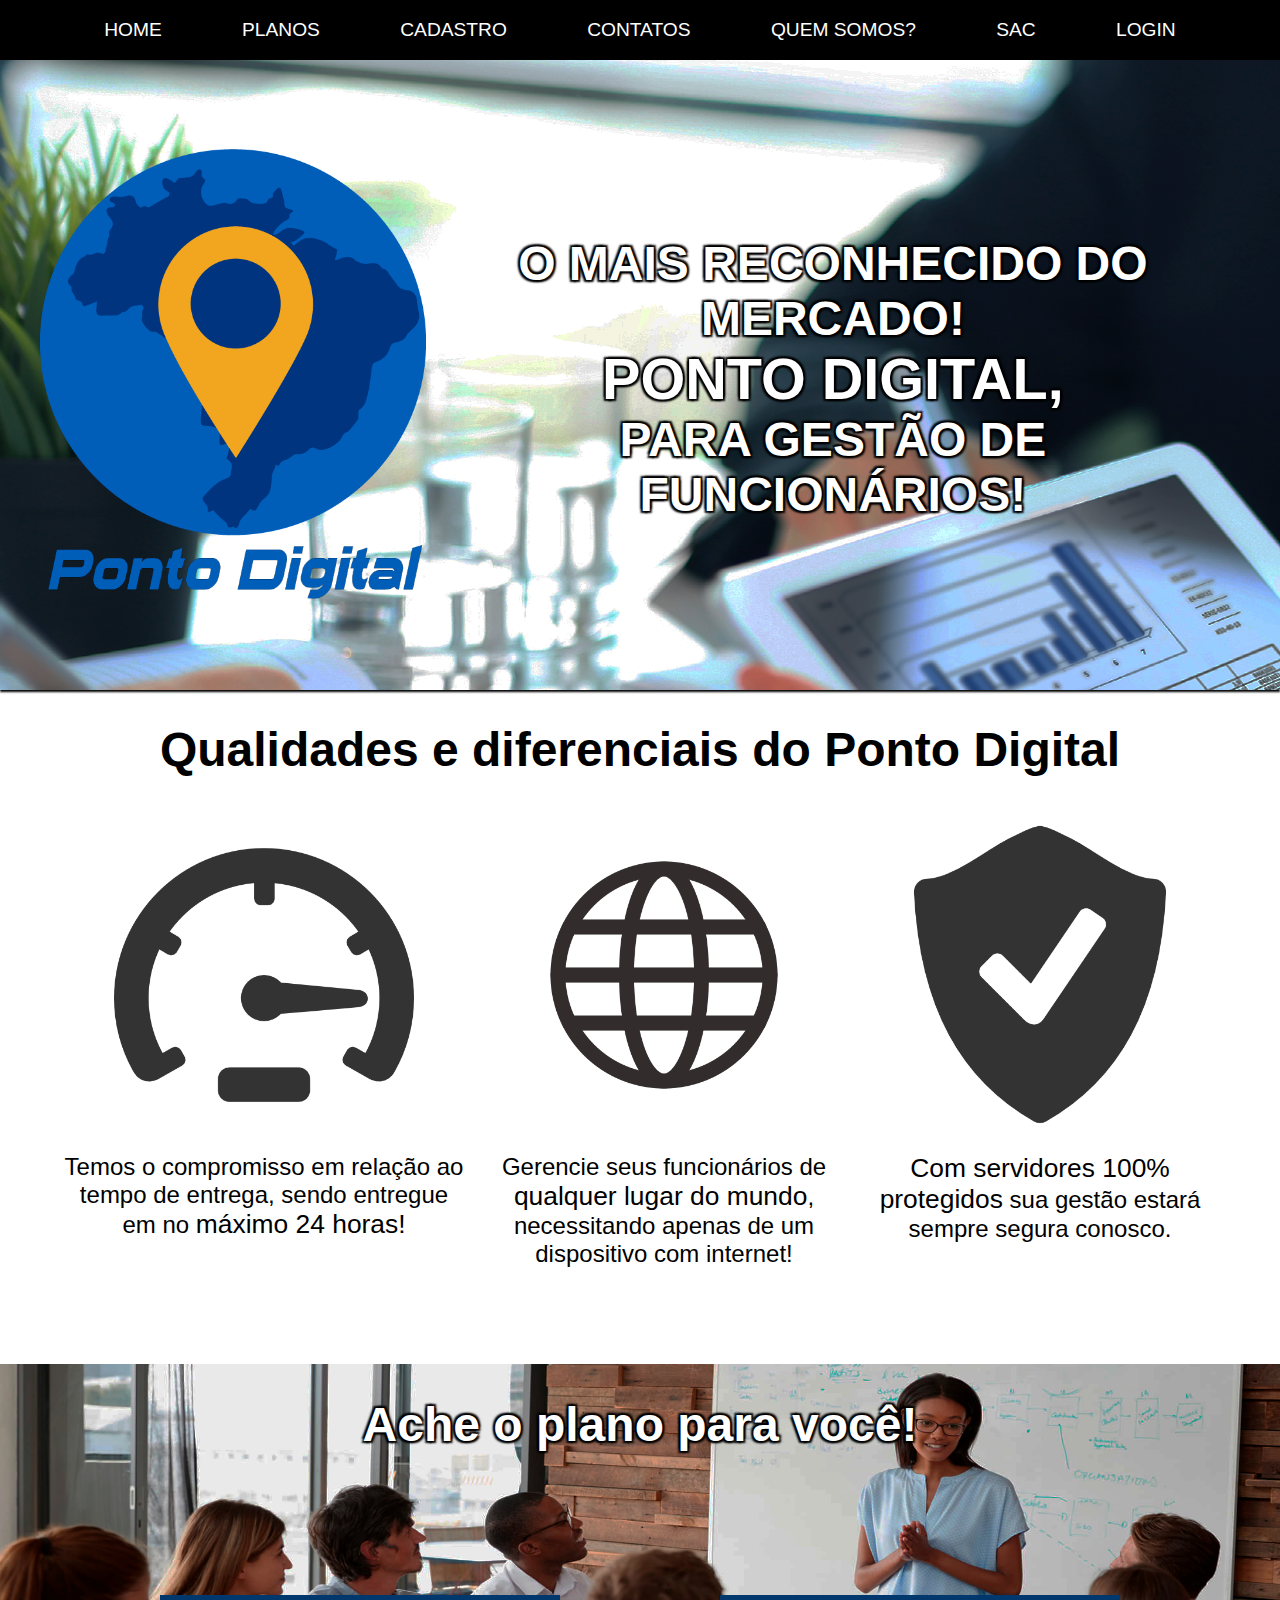
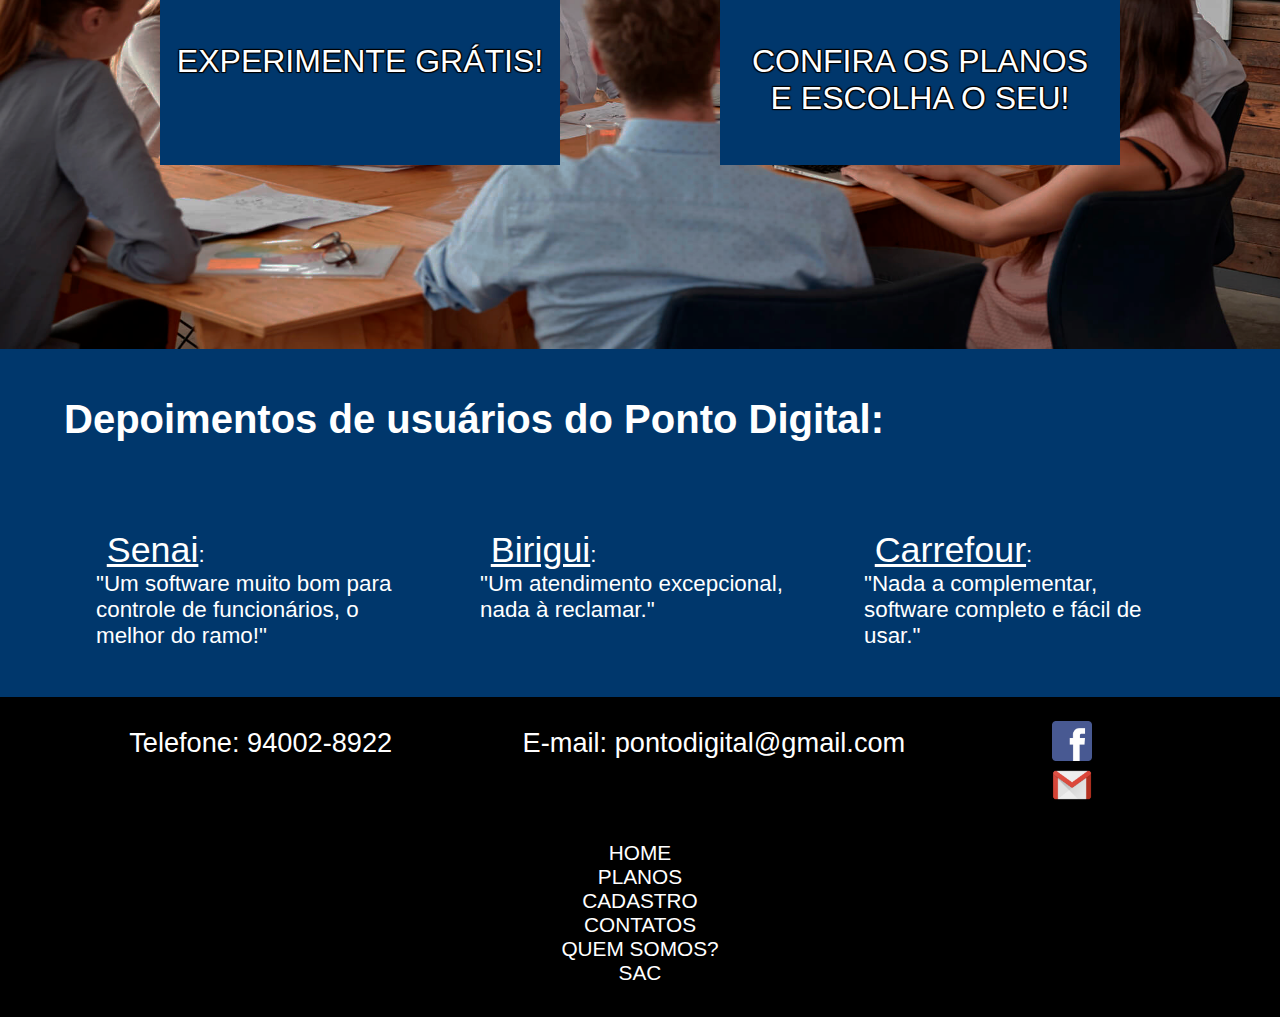
<file: index.html>
<!DOCTYPE html>
<html lang="pt-br">
<head>
    <meta charset="UTF-8">
    <meta name="viewport" content="width=device-width, initial-scale=1.0">
    <meta http-equiv="X-UA-Compatible" content="ie=edge">
    <title>PONTO DIGITAL</title>
    <link rel="stylesheet" href="css/style.css">
    <link rel="stylesheet" href="css/login.css">
    <link rel="stylesheet" href="css/home.css">
</head>

<body>
    <header>
        <h1>Ponto Digital</h1>
        <div id="div_menu">
                <span class="botao_menu"><img src="img/icone-sandwich.png" alt="Icone Menu"></span>
            <nav id="menu" class="menu">
                <ul class="ul_menu">
                    <li><a href="index.html">Home</a></li> 
                    <li><a href="planos.html">Planos</a></li>
                    <li><a href="cadastro.html">Cadastro</a></li>
                    <li><a href="contatos.html">Contatos</a></li>
                    <li><a href="quem_somos.html">Quem somos?</a></li>
                    <li><a href="sac.html">SAC</a></li>
                    <p onclick="document.getElementById('id01').style.display='block'" style="width:auto;">Login</p>
                </ul>
            </nav>
        </div>
    </header>
    <section id="banner">
        <img src="img/logo/logo.png" alt="Logo Ponto Digital!">
        <h2>O mais reconhecido do mercado! <br><span> Ponto Digital, </span><br> para gestão de funcionários!</h2>
    </section>

    <section id="qualidades">
        <h3>Qualidades e diferenciais do Ponto Digital</h3>
        <div id="tudo">
            <div class="indiv">
                <img src="img/home/icone-velocidade.png" alt="Icone velocimetro">
                <p>Temos o compromisso em relação ao tempo de entrega, sendo entregue em no <span>máximo 24 horas! </span> </p>
            </div>

            <div class="indiv">
                <img src="img/home/icone-acesso-mundial.png" alt="Icone de acesso remoto">
                <p>Gerencie seus funcionários de <span> qualquer lugar do  mundo</span>, necessitando  apenas de um dispositivo com internet!</p>
            </div>

            <div class="indiv">
                <img src="img/home/icone-segurança.png" alt="Icone de segurança">
                <p><span> Com servidores 100% protegidos</span> sua gestão estará sempre segura conosco.</p>
            </div>
        </div>
    </section>

    <section id="planos">
        <h3>Ache o plano para você!</h3>
        <div>
            <div>
                <a href="planos.html">Experimente Grátis!</a>
            </div>

            <div>
                <a href="planos.html">Confira os planos <br> e escolha o seu!</a> 
            </div>       
        </div>
    </section>

    <section id="depoimentos">
        <div>
            <h3>Depoimentos de usuários do Ponto Digital:</h3>
            <div>
                <div>
                    <p> <span>Senai</span>: <br> "Um software muito bom para controle de funcionários, o melhor do ramo!"</p>
                </div>

                <div>
                    <p> <span>Birigui</span>:<br> "Um atendimento excepcional, nada à reclamar."</p>
                </div>

                <div>
                    <p> <span>Carrefour</span>:<br> "Nada a complementar, software completo e fácil de usar."</p>
                </div>
            </div>
        </div>    
    </section>

    <footer>
        <div id="rodape">
            <div id="contatos">
                <p>Telefone: 94002-8922</p>
                <p>E-mail: pontodigital@gmail.com </p>
                <div>
                    <a href="#"><img src="img/icone-facebook.png" alt="Icone Facebook"> </a>
                    <a href="#"><img src="img/icone-gmail.png" alt="Icone Gmail"> </a>
                </div>
            </div>
            <nav id="menu_pe">
                <ul>
                        <li><a href="index.html">Home</a></li> 
                        <li><a href="planos.html">Planos</a></li>
                        <li><a href="cadastro.html">Cadastro</a></li>
                        <li><a href="contatos.html">Contatos</a></li>
                        <li><a href="quem_somos.html">Quem somos?</a></li>
                        <li><a href="sac.html">SAC</a></li>
                        <!-- <li><a href="login.html">Login</a></li> -->
                </ul>
            </nav>
      </div>
    </footer>

    <script src="https://ajax.googleapis.com/ajax/libs/jquery/3.3.1/jquery.min.js"></script>
    <script>
        $(function() {
            var nav = $('.menu');
            var botao = $('.botao_menu');
            botao.on('click',function(){
                nav.toggleClass('active');
            });
        });
    </script>

<div id="id01" class="modal">
  
        <form class="modal-content animate" action="/action_page.php">
          <div class="imgcontainer">
            <span onclick="document.getElementById('id01').style.display='none'" class="close" title="Close Modal">&times;</span>
            <img src="img/logo/favicon.png" alt="Logo" class="avatar">
          </div>
      
          <div class="container">
            <label for="uname"><b>Nome de Usuário</b></label> <br>
            <input type="text" placeholder="Coloque seu nome de usuário" name="uname" required>
      <br>
            <label for="psw"><b>Senha</b></label> <br>
            <input type="password" placeholder="Coloque sua senha" name="psw" required>
              
            <button type="submit">Acessar</button>
          </div>
      
          <div class="container" style="background-color:#f1f1f1">
            <button type="button" onclick="document.getElementById('id01').style.display='none'" class="cancelbtn">Cancelar</button>
          </div>
        </form>
      </div>
      
      <script>
      // Get the modal
      var modal = document.getElementById('id01');
      
      // When the user clicks anywhere outside of the modal, close it
      window.onclick = function(event) {
          if (event.target == modal) {
              modal.style.display = "none";
          }
      }
      </script>

</body>
</html>
</file>
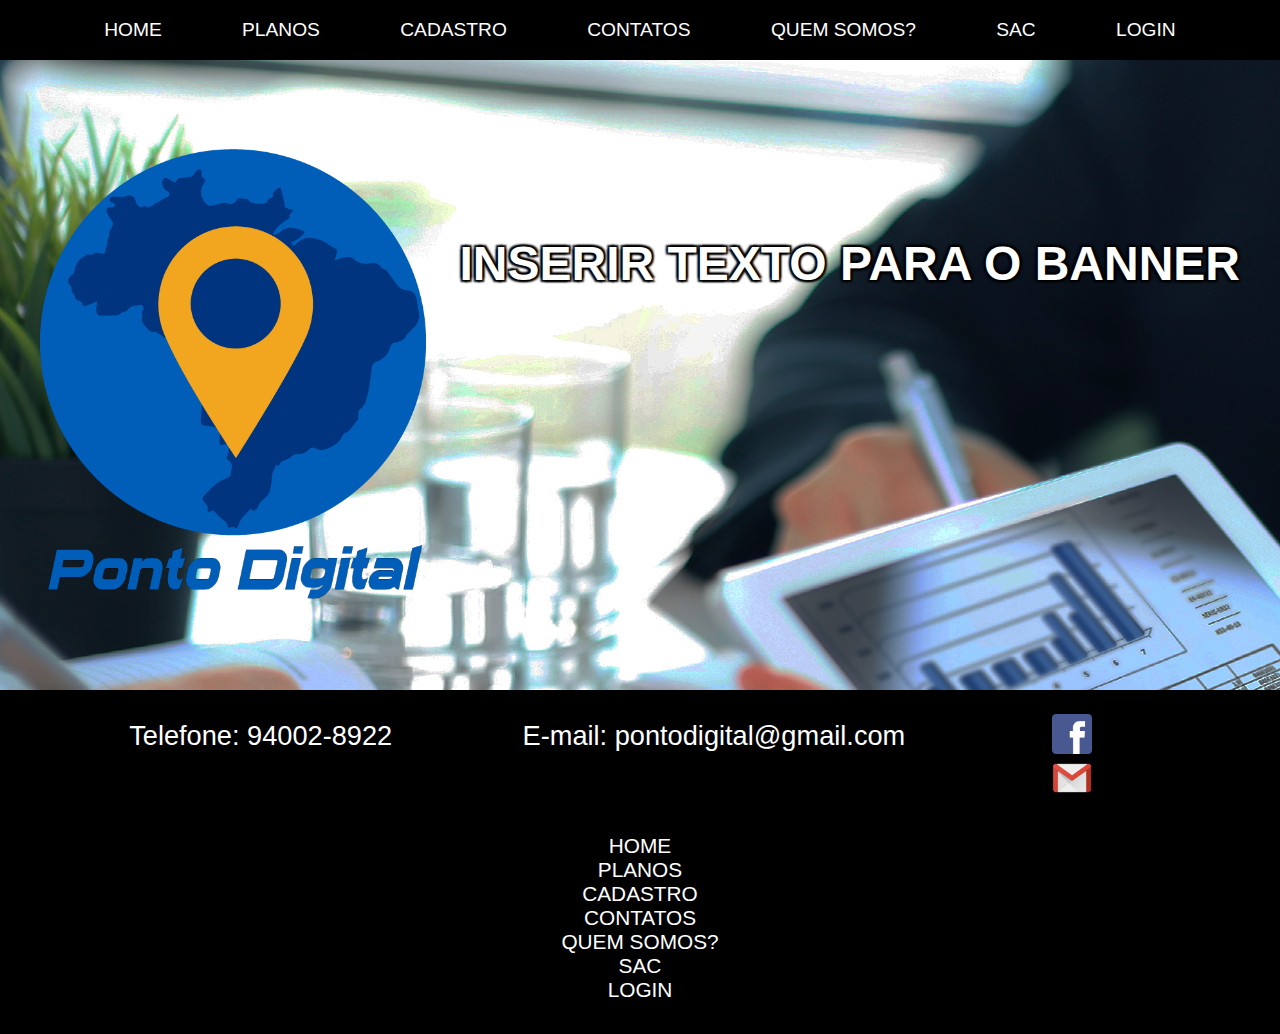
<file: base.html>
<!DOCTYPE html>
<html lang="pt-br">
<head>
    <meta charset="UTF-8">
    <meta name="viewport" content="width=device-width, initial-scale=1.0">
    <meta http-equiv="X-UA-Compatible" content="ie=edge">
    <title>PONTO DIGITAL - BASE</title>
    <link rel="stylesheet" href="css/style.css">
    <link rel="stylesheet" href=""> <!--ADICIONAR CSS DA PAGINA-->
</head>
<body>
    <header>
        <h1>Ponto Digital</h1>
        <div id="div_menu">
                <span class="botao_menu"><img src="img/icone-sandwich.png" alt="Icone Menu"></span>
            <nav id="menu" class="menu">
                <ul class="ul_menu">
                    <li><a href="index.html">Home</a></li> 
                    <li><a href="planos.html">Planos</a></li>
                    <li><a href="cadastro.html">Cadastro</a></li>
                    <li><a href="contatos.html">Contatos</a></li>
                    <li><a href="quem_somos.html">Quem somos?</a></li>
                    <li><a href="sac.html">SAC</a></li>
                    <li><a href="login.html">Login</a></li> <!--ADICIONAR O -->
                </ul>
            </nav>
        </div>
    </header>
    <section id="banner">
        <img src="img/logo/logo.png" alt="Logo Ponto Digital!">
        <h2>INSERIR TEXTO PARA O BANNER</h2>
    </section>





    <footer>
            <div id="rodape">
                <div id="contatos">
                    <p>Telefone: 94002-8922</p>
                    <p>E-mail: pontodigital@gmail.com </p>
                    <div>
                        <a href="#"><img src="img/icone-facebook.png" alt="Icone Facebook"> </a>
                        <a href="#"><img src="img/icone-gmail.png" alt="Icone Gmail"> </a>
                    </div>
                </div>
                <nav id="menu_pe">
                    <ul>
                            <li><a href="index.html">Home</a></li> 
                            <li><a href="planos.html">Planos</a></li>
                            <li><a href="cadastro.html">Cadastro</a></li>
                            <li><a href="contatos.html">Contatos</a></li>
                            <li><a href="quem_somos.html">Quem somos?</a></li>
                            <li><a href="sac.html">SAC</a></li>
                            <li><a href="login.html">Login</a></li>
                    </ul>
                </nav>
          </div>
        </footer>
    
        <script src="https://ajax.googleapis.com/ajax/libs/jquery/3.3.1/jquery.min.js"></script>
        <script>
            $(function() {
                var nav = $('.menu');
                var botao = $('.botao_menu');
                botao.on('click',function(){
                    nav.toggleClass('active');
                });
            });
        </script>
    </body>
    </html>
</file>
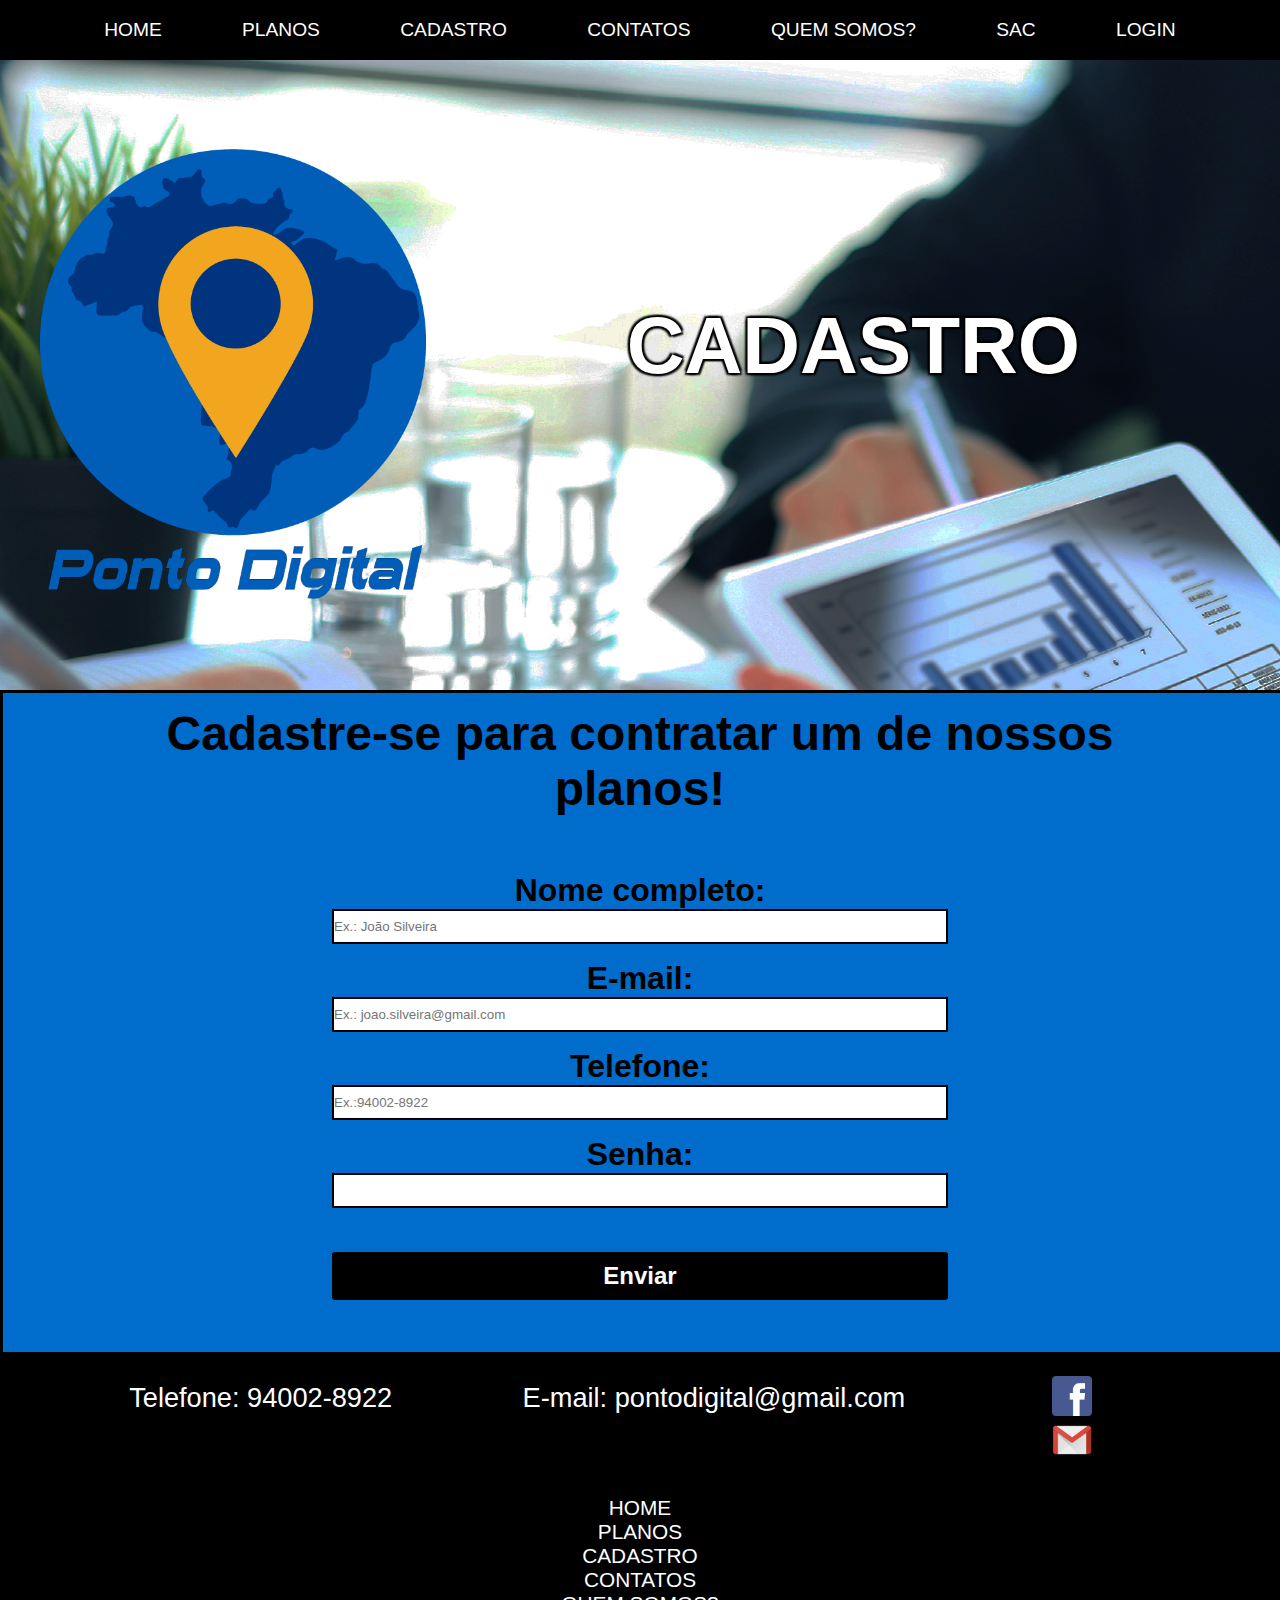
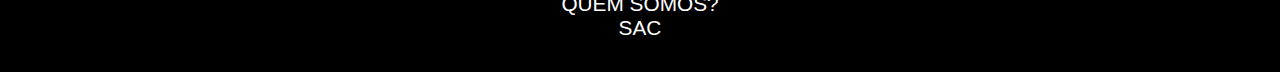
<file: cadastro.html>
<!DOCTYPE html>
<html lang="pt-br">
<head>
    <meta charset="UTF-8">
    <meta name="viewport" content="width=device-width, initial-scale=1.0">
    <meta http-equiv="X-UA-Compatible" content="ie=edge">
    <title>PONTO DIGITAL - CADASTRO</title>
    <link rel="stylesheet" href="css/style.css">
    <link rel="stylesheet" href="css/login.css">
    <link rel="stylesheet" href="css/cadastro.css">
    
</head>
<body>
    <header>
        <h1>Ponto Digital</h1>
        <div id="div_menu">
                <span class="botao_menu"><img src="img/icone-sandwich.png" alt="Icone Menu"></span>
            <nav id="menu" class="menu">
                <ul class="ul_menu">
                    <li><a href="index.html">Home</a></li> 
                    <li><a href="planos.html">Planos</a></li>
                    <li><a href="cadastro.html">Cadastro</a></li>
                    <li><a href="contatos.html">Contatos</a></li>
                    <li><a href="quem_somos.html">Quem somos?</a></li>
                    <li><a href="sac.html">SAC</a></li>
                    <p onclick="document.getElementById('id01').style.display='block'" style="width:auto;">Login</p> 
                </ul>
            </nav>
        </div>
    </header>
    <section id="banner">
        <img src="img/logo/logo.png" alt="Logo Ponto Digital!">
        <h2>Cadastro</h2>
    </section>

    <section id="cadastro">
        <div id="conteudo">
            <h3>Cadastre-se para contratar um de nossos planos!</h3>
            <form action="GET">
                <div class="inputs">
                    <label for="nome">Nome completo:</label> <br>
                    <input type="text" name="nome" id="nome" placeholder="Ex.: João Silveira" maxlength="50" required>
                </div>

                <div class="inputs">
                    <label for="email">E-mail:</label> <br>
                    <input type="email" name="email" id="email" placeholder="Ex.: joao.silveira@gmail.com" maxlength="30" required>
                </div>

                <div class="inputs">
                        <label for="tel">Telefone:</label> <br>
                        <input type="tel" name="tel" id="tel" placeholder="Ex.:94002-8922" maxlength="18" maxlength="30" required>
                    </div>

                <div class="inputs">
                    <label for="senha">Senha:</label> <br>
                    <input type="password" name="senha" id="senha" maxlength="30" required>
                </div>

                <input type="submit" value="Enviar">
            </form>
        </div>
    </section>



    <footer>
            <div id="rodape">
                <div id="contatos">
                    <p>Telefone: 94002-8922</p>
                    <p>E-mail: pontodigital@gmail.com </p>
                    <div>
                        <a href="#"><img src="img/icone-facebook.png" alt="Icone Facebook"> </a>
                        <a href="#"><img src="img/icone-gmail.png" alt="Icone Gmail"> </a>
                    </div>
                </div>
                <nav id="menu_pe">
                    <ul>
                            <li><a href="index.html">Home</a></li> 
                            <li><a href="planos.html">Planos</a></li>
                            <li><a href="cadastro.html">Cadastro</a></li>
                            <li><a href="contatos.html">Contatos</a></li>
                            <li><a href="quem_somos.html">Quem somos?</a></li>
                            <li><a href="sac.html">SAC</a></li>
                    </ul>
                </nav>
          </div>
        </footer>
    
        <script src="https://ajax.googleapis.com/ajax/libs/jquery/3.3.1/jquery.min.js"></script>
        <script>
            $(function() {
                var nav = $('.menu');
                var botao = $('.botao_menu');
                botao.on('click',function(){
                    nav.toggleClass('active');
                });
            });
        </script>

<div id="id01" class="modal">
  
        <form class="modal-content animate" action="/action_page.php">
          <div class="imgcontainer">
            <span onclick="document.getElementById('id01').style.display='none'" class="close" title="Close Modal">&times;</span>
            <img src="img/logo/favicon.png" alt="Logo" class="avatar">
          </div>
      
          <div class="container">
            <label for="uname"><b>Nome de Usuário</b></label> <br>
            <input type="text" placeholder="Coloque seu nome de usuário" name="uname" required>
      <br>
            <label for="psw"><b>Senha</b></label> <br>
            <input type="password" placeholder="Coloque sua senha" name="psw" required>
              
            <button type="submit">Acessar</button>
          </div>
      
          <div class="container" style="background-color:#f1f1f1">
            <button type="button" onclick="document.getElementById('id01').style.display='none'" class="cancelbtn">Cancelar</button>
          </div>
        </form>
      </div>
      
      <script>
      // Get the modal
      var modal = document.getElementById('id01');
      
      // When the user clicks anywhere outside of the modal, close it
      window.onclick = function(event) {
          if (event.target == modal) {
              modal.style.display = "none";
          }
      }
      </script>

    </body>
    </html>
</file>
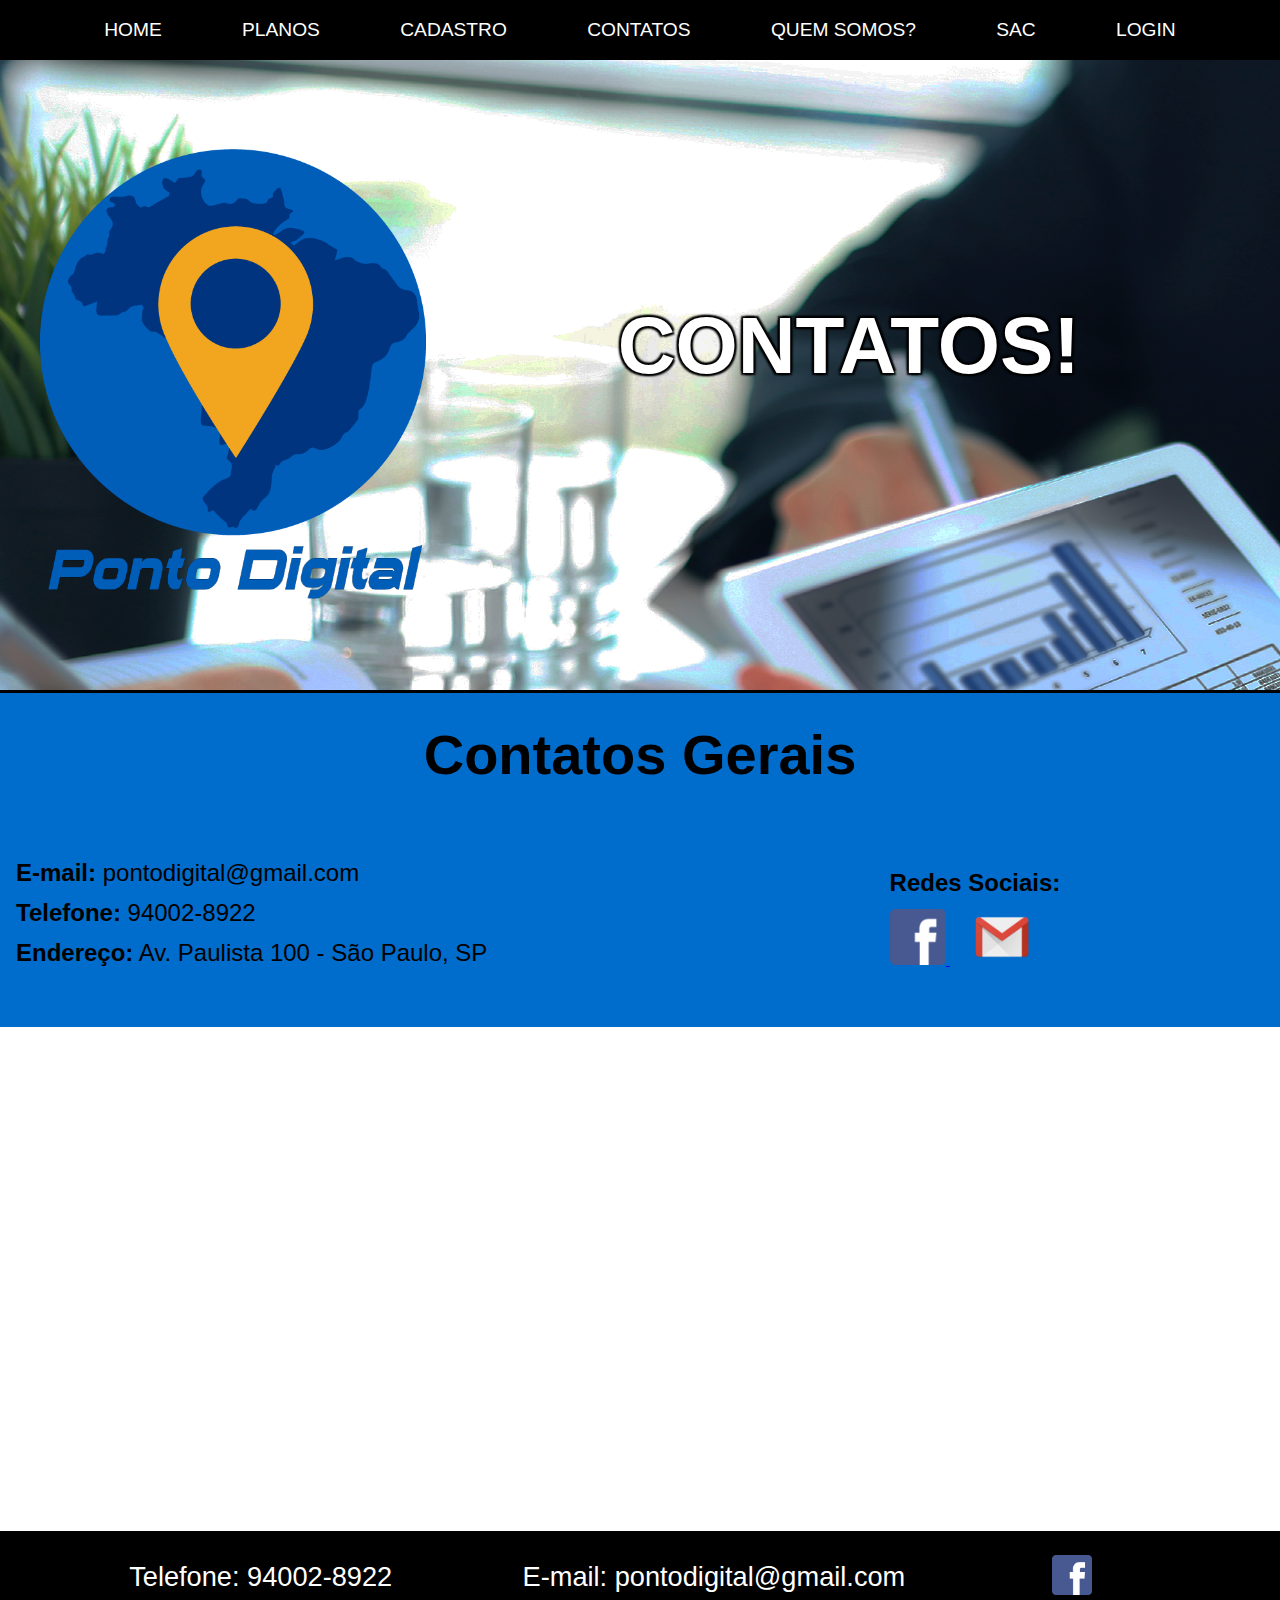
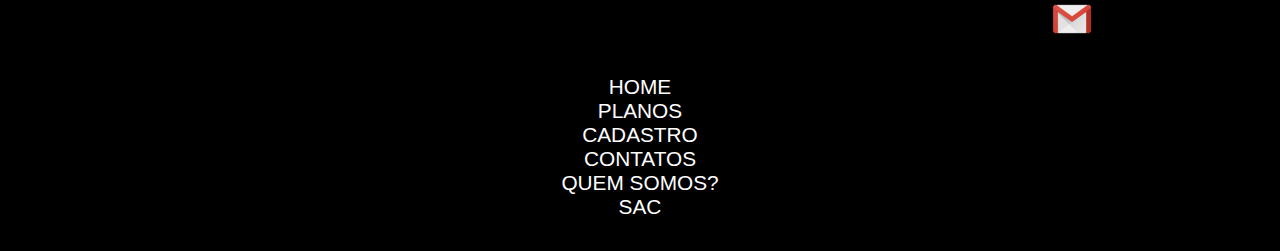
<file: contatos.html>
<!DOCTYPE html>
<html lang="pt-br">
<head>
    <meta charset="UTF-8">
    <meta name="viewport" content="width=device-width, initial-scale=1.0">
    <meta http-equiv="X-UA-Compatible" content="ie=edge">
    <title>PONTO DIGITAL - CONTATOS</title>
    <link rel="stylesheet" href="css/style.css">
    <link rel="stylesheet" href="css/contatos.css">
    <link rel="stylesheet" href="css/login.css">
</head>

<body>
    <header>
        <h1>Ponto Digital - CONTATOS</h1>
        <div id="div_menu">
                <span class="botao_menu"><img src="img/icone-sandwich.png" alt="Icone Menu"></span>
            <nav id="menu" class="menu">
                <ul class="ul_menu">
                    <li><a href="index.html">Home</a></li> 
                    <li><a href="planos.html">Planos</a></li>
                    <li><a href="cadastro.html">Cadastro</a></li>
                    <li><a href="contatos.html">Contatos</a></li>
                    <li><a href="quem_somos.html">Quem somos?</a></li>
                    <li><a href="sac.html">SAC</a></li>
                    <p onclick="document.getElementById('id01').style.display='block'" style="width:auto;">Login</p>
                </ul>
            </nav>
        </div>
    </header>
    <section id="banner">
        <img src="img/logo/logo.png" alt="Logo Ponto Digital!">
        <h2>Contatos!</h2>
    </section>

    <section id="geral">
        <h3>Contatos Gerais</h3>
        <div id="cont">
            <div id="texto">
                <p> <span> E-mail:</span> pontodigital@gmail.com</p>
                <p> <span>Telefone: </span>94002-8922</p>
                <p> <span>Endereço:</span> Av. Paulista 100 - São Paulo, SP</p>
            </div>
            <div id="sociais">
                <p> <span> Redes Sociais:</span></p>
                <div id="icones">
                    <a href="#"><img src="img/icone-facebook.png" alt="Icone Facebook"> </a>
                    <a href="#"><img src="img/icone-gmail.png" alt="Icone Gmail"> </a>
                </div>
            </div>
        </div>
    </section>


    <section id="mapa">
        <iframe src="https://www.google.com/maps/embed?pb=!1m18!1m12!1m3!1d3656.9483825280313!2d-46.6473153
        8440674!3d-23.570297267808925!2m3!1f0!2f0!3f0!3m2!1i1024!2i768!4f13.1!3m3!1m2!1s0x94ce59bd92bce431%
        3A0xc37ded133806ef0b!2sAv.+Paulista%2C+100+-+Bela+Vista%2C+S%C3%A3o+Paulo+-+SP%2C+01310-000!5e0!3m2!
        1spt-BR!2sbr!4v1552481153448" width="1400" height="500" frameborder="0" style="border:1" 
        allowfullscreen></iframe>
    </section>
    

    <footer>
            <div id="rodape">
                <div id="contatos">
                    <p>Telefone: 94002-8922</p>
                    <p>E-mail: pontodigital@gmail.com </p>
                    <div>
                        <a href="#"><img src="img/icone-facebook.png" alt="Icone Facebook"> </a>
                        <a href="#"><img src="img/icone-gmail.png" alt="Icone Gmail"> </a>
                    </div>
                </div>
                <nav id="menu_pe">
                    <ul>
                            <li><a href="index.html">Home</a></li> 
                            <li><a href="planos.html">Planos</a></li>
                            <li><a href="cadastro.html">Cadastro</a></li>
                            <li><a href="contatos.html">Contatos</a></li>
                            <li><a href="quem_somos.html">Quem somos?</a></li>
                            <li><a href="sac.html">SAC</a></li>
                    </ul>
                </nav>
          </div>
        </footer>
    
        <script src="https://ajax.googleapis.com/ajax/libs/jquery/3.3.1/jquery.min.js"></script>
        <script>
            $(function() {
                var nav = $('.menu');
                var botao = $('.botao_menu');
                botao.on('click',function(){
                    nav.toggleClass('active');
                });
            });
        </script>

<div id="id01" class="modal">
  
        <form class="modal-content animate" action="/action_page.php">
          <div class="imgcontainer">
            <span onclick="document.getElementById('id01').style.display='none'" class="close" title="Close Modal">&times;</span>
            <img src="img/logo/favicon.png" alt="Logo" class="avatar">
          </div>
      
          <div class="container">
            <label for="uname"><b>Nome de Usuário</b></label> <br>
            <input type="text" placeholder="Coloque seu nome de usuário" name="uname" required>
      <br>
            <label for="psw"><b>Senha</b></label> <br>
            <input type="password" placeholder="Coloque sua senha" name="psw" required>
              
            <button type="submit">Acessar</button>
          </div>
      
          <div class="container" style="background-color:#f1f1f1">
            <button type="button" onclick="document.getElementById('id01').style.display='none'" class="cancelbtn">Cancelar</button>
          </div>
        </form>
      </div>
      
      <script>
      // Get the modal
      var modal = document.getElementById('id01');
      
      // When the user clicks anywhere outside of the modal, close it
      window.onclick = function(event) {
          if (event.target == modal) {
              modal.style.display = "none";
          }
      }
      </script>

    </body>
    </html>
</file>
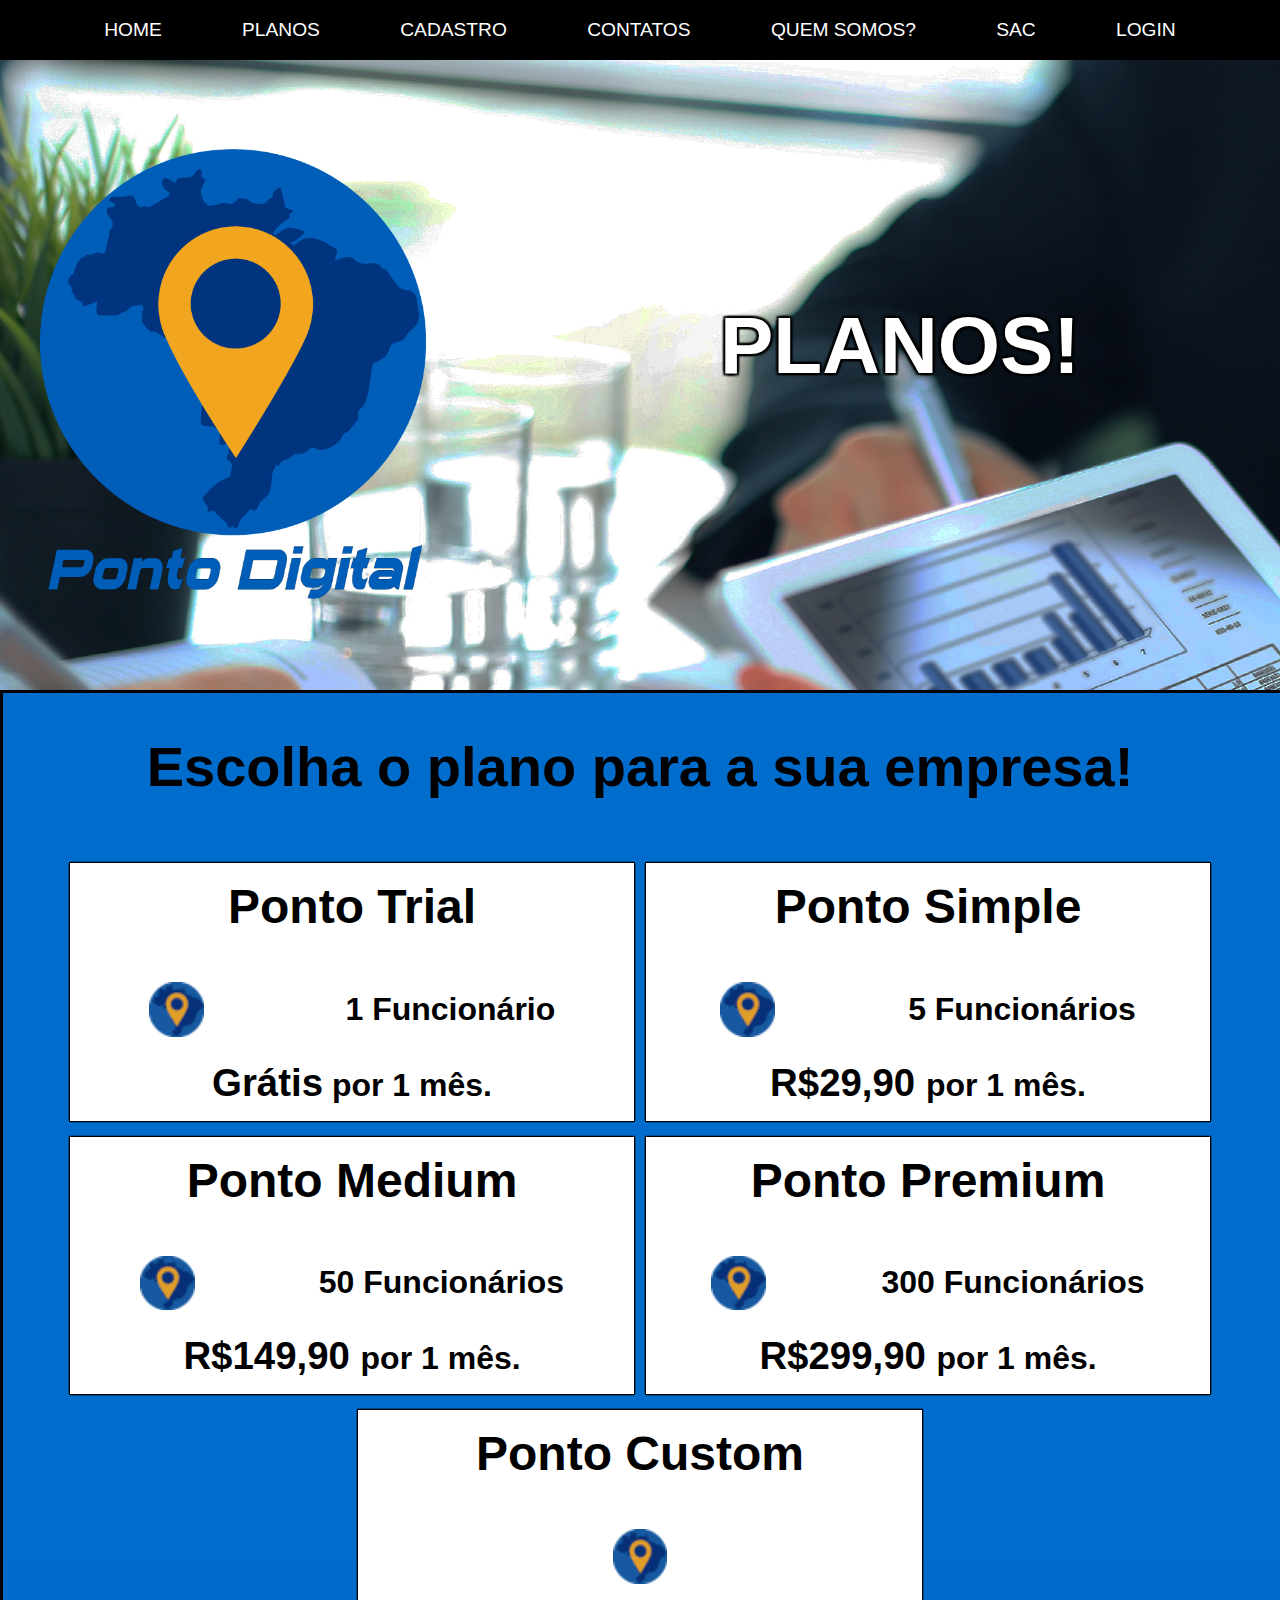
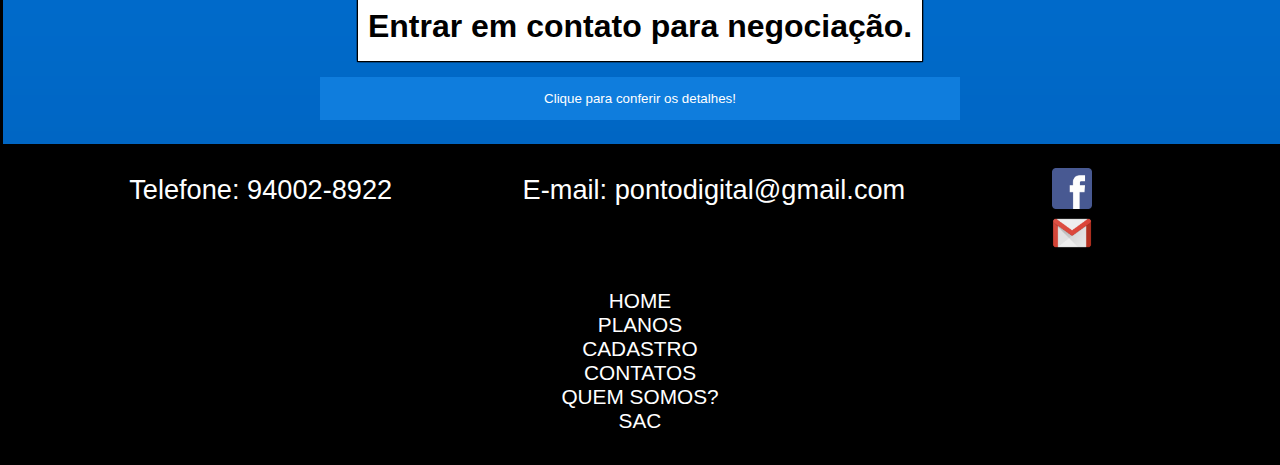
<file: planos.html>
<!DOCTYPE html>
<html lang="pt-br">
<head>
    <meta charset="UTF-8">
    <meta name="viewport" content="width=device-width, initial-scale=1.0">
    <meta http-equiv="X-UA-Compatible" content="ie=edge">
    <title>PONTO DIGITAL - PLANOS</title>
    <link rel="stylesheet" href="css/style.css">
    <link rel="stylesheet" href="css/planos.css">
    <link rel="stylesheet" href="css/login.css">
    <link rel="stylesheet" href="css/popup_planos.css">
</head>
<body>
    <header>
        <h1>Ponto Digital</h1>
        <div id="div_menu">
                <span class="botao_menu"><img src="img/icone-sandwich.png" alt="Icone Menu"></span>
            <nav id="menu" class="menu">
                <ul class="ul_menu">
                    <li><a href="index.html">Home</a></li> 
                    <li><a href="planos.html">Planos</a></li>
                    <li><a href="cadastro.html">Cadastro</a></li>
                    <li><a href="contatos.html">Contatos</a></li>
                    <li><a href="quem_somos.html">Quem somos?</a></li>
                    <li><a href="sac.html">SAC</a></li>
                    <p onclick="document.getElementById('id01').style.display='block'" style="width:auto;">Login</p>
                </ul>
            </nav>
        </div>
    </header>
    <section id="banner">
        <img src="img/logo/logo.png" alt="Logo Ponto Digital!">
        <h2>Planos!</h2>
    </section>

    <section id="plano">
        <h3>Escolha o plano para a sua empresa!</h3>
        <div id="busca">
            <div class="plano_indiv">
                <h4>Ponto Trial</h4>
                <div>
                    <img src="img/logo/favicon.png" alt="">
                    <p>1 Funcionário</p>
                </div>
                <p><span> Grátis</span> por 1 mês.</p>
            </div>

            <div class="plano_indiv">
                <h4>Ponto Simple</h4>
                <div>
                    <img src="img/logo/favicon.png" alt="">
                    <p>5 Funcionários</p>
                </div>
                <p><span> R$29,90 </span>por 1 mês.</p>
            </div>
          
            <div class="plano_indiv">
                <h4>Ponto Medium</h4>
                <div>
                    <img src="img/logo/favicon.png" alt="">
                    <p>50 Funcionários</p>
                </div>
                <p><span> R$149,90 </span>por 1 mês.</p>
            </div>

            <div class="plano_indiv">
                <h4>Ponto Premium</h4>
                <div>
                    <img src="img/logo/favicon.png" alt="">
                    <p>300 Funcionários</p>
                </div>
                <p><span> R$299,90 </span>por 1 mês.</p>
            </div>

            <div class="plano_indiv">
                <h4>Ponto Custom</h4>
                <div>
                    <img src="img/logo/favicon.png" alt="">
                </div>
                <p>Entrar em contato para negociação.</p>
            </div>
        </div>    
        <button class="trigger">Clique para conferir os detalhes!</button>
    </section>

    <footer>
            <div id="rodape">
                <div id="contatos">
                    <p>Telefone: 94002-8922</p>
                    <p>E-mail: pontodigital@gmail.com </p>
                    <div>
                        <a href="#"><img src="img/icone-facebook.png" alt="Icone Facebook"> </a>
                        <a href="#"><img src="img/icone-gmail.png" alt="Icone Gmail"> </a>
                    </div>
                </div>
                <nav id="menu_pe">
                    <ul>
                            <li><a href="index.html">Home</a></li> 
                            <li><a href="planos.html">Planos</a></li>
                            <li><a href="cadastro.html">Cadastro</a></li>
                            <li><a href="contatos.html">Contatos</a></li>
                            <li><a href="quem_somos.html">Quem somos?</a></li>
                            <li><a href="sac.html">SAC</a></li>
                    </ul>
                </nav>
          </div>
        </footer>
    
        <script src="https://ajax.googleapis.com/ajax/libs/jquery/3.3.1/jquery.min.js"></script>
        <script>
            $(function() {
                var nav = $('.menu');
                var botao = $('.botao_menu');
                botao.on('click',function(){
                    nav.toggleClass('active');
                });
            });
        </script>

<div id="id01" class="modal">
  
        <form class="modal-content animate" action="/action_page.php">
          <div class="imgcontainer">
            <span onclick="document.getElementById('id01').style.display='none'" class="close" title="Close Modal">&times;</span>
            <img src="img/logo/favicon.png" alt="Logo" class="avatar">
          </div>
      
          <div class="container">
            <label for="uname"><b>Nome de Usuário</b></label> <br>
            <input type="text" placeholder="Coloque seu nome de usuário" name="uname" required>
      <br>
            <label for="psw"><b>Senha</b></label> <br>
            <input type="password" placeholder="Coloque sua senha" name="psw" required>
              
            <button type="submit">Acessar</button>
          </div>
      
          <div class="container" style="background-color:#f1f1f1">
            <button type="button" onclick="document.getElementById('id01').style.display='none'" class="cancelbtn">Cancelar</button>
          </div>
        </form>
      </div>
      
      <script>
      // Get the modal
      var modal = document.getElementById('id01');
      
      // When the user clicks anywhere outside of the modal, close it
      window.onclick = function(event) {
          if (event.target == modal) {
              modal.style.display = "none";
          }
      }
    </script>
      <div class="modal1">
        <div class="modal1-content">
            <span class="close-button">&times;</span>
            <h3>Planos da Ponto Digital</h1>

            <div id="flex">

                <div class="c_plano">
                        <h4>Ponto Trial</h4>
                            <img src="img/logo/favicon.png" alt="Logo">
                            <p><span>Gestione 1 funcionário.</span></p> <br>
                            <ul>
                                    <li>Software otimizado, completo e de fácil uso;</li>
                                    <li>Localização do funcionário;</li>
                                    <li>Tempo de trabalho.</li>
                                </ul>
                            <p><span>Grátis por 1 mês!</span></p>
                </div>

                <div class="c_plano">
                        <h4>Ponto Simple</h4>
                            <img src="img/logo/favicon.png" alt="">
                            <p><span> Gestione até 5 funcionários. </span></p> <br>
                            <ul>
                                <li>Software otimizado, completo e de fácil uso;</li>
                                <li>Tenha acesso ao seu historico;</li>
                                <li>Localização do funcionário;</li>
                                <li>Tempo de trabalho;</li>
                                <li>Controle de banco de horas e horas extras;</li>
                                <li>Controle de atrasos e faltas;</li>
                                <li>Cancele quando quiser.</li>
                            </ul>
                            <p><span>Por apenas R$29,90 por mês!</span></p>
                </div>

                <div class="c_plano">
                        <h4>Ponto Medium</h4>
                            <img src="img/logo/favicon.png" alt="">
                            <p><span>Gestione até 50 funcionários. </span> </p> <br>
                            <ul>
                                <li>Software otimizado, completo e de fácil uso;</li>
                                <li>Tenha acesso ao seu historico;</li>
                                <li>Localização do funcionário;</li>
                                <li>Tempo de trabalho;</li>
                                <li>Controle de banco de horas e horas extras;</li>
                                <li>Controle de atrasos e faltas;</li>
                                <li>Cancele quando quiser;</li>
                                <li>Associação com Folha de Pagamento.</li>
                            </ul>
                            <p><span>Por apenas R$149,90 por mês!</span></p>
                </div>

                <div class="c_plano">
                        <h4>Ponto Premium</h4>
                            <img src="img/logo/favicon.png" alt="">
                            <p><span>Gestione até 300 funcionários. </span> </p> <br>
                            <ul>
                                <li>Software otimizado, completo e de fácil uso;</li>
                                <li>Tenha acesso ao seu historico;</li>
                                <li>Localização do funcionário;</li>
                                <li>Tempo de trabalho;</li>
                                <li>Controle de banco de horas e horas extras;</li>
                                <li>Controle de atrasos e faltas;</li>
                                <li>Cancele quando quiser;</li>
                                <li>Associação com Folha de Pagamento.</li>
                            </ul>
                            <p><span>Por apenas R$299,90 por mês!</span></p>
                </div>  

                <div class="c_plano">
                        <h4>Ponto Custom</h4>
                            <img src="img/logo/favicon.png" alt="">
                            <p><span>Gestione mais de 300 funcionários. </span> </p> <br>
                            <ul>
                                <li>Software otimizado, completo e de fácil uso;</li>
                                <li>Tenha acesso ao seu historico;</li>
                                <li>Localização do funcionário;</li>
                                <li>Tempo de trabalho;</li>
                                <li>Controle de banco de horas e horas extras;</li>
                                <li>Controle de atrasos e faltas;</li>
                                <li>Cancele quando quiser;</li>
                                <li>Integração com Folha de Pagamento.</li>
                            </ul>
                            <p>Caso sua empresa tenha mais que 300 funcionários,contate-nos para que possamos negociar o preço.</p>
                </div>
                

           </div>
           <p><span> Pagamentos podem ser feitos por:</span></p>
                <p>Boleto Bancário, Paypal e Depósito. <br>
                Basta entrar em contato conosco.</p>
        </div>
    </div>

    
      <script>
    var modal1 = document.querySelector(".modal1");
    var trigger = document.querySelector(".trigger");
    var closeButton = document.querySelector(".close-button");

    function toggleModal() {
        modal1.classList.toggle("show-modal1");
    }

    function windowOnClick(event) {
        if (event.target === modal1) {
            toggleModal();
        }
    }

    trigger.addEventListener("click", toggleModal);
    closeButton.addEventListener("click", toggleModal);
    window.addEventListener("click", windowOnClick);
</script>
    </body>
    </html>
</file>
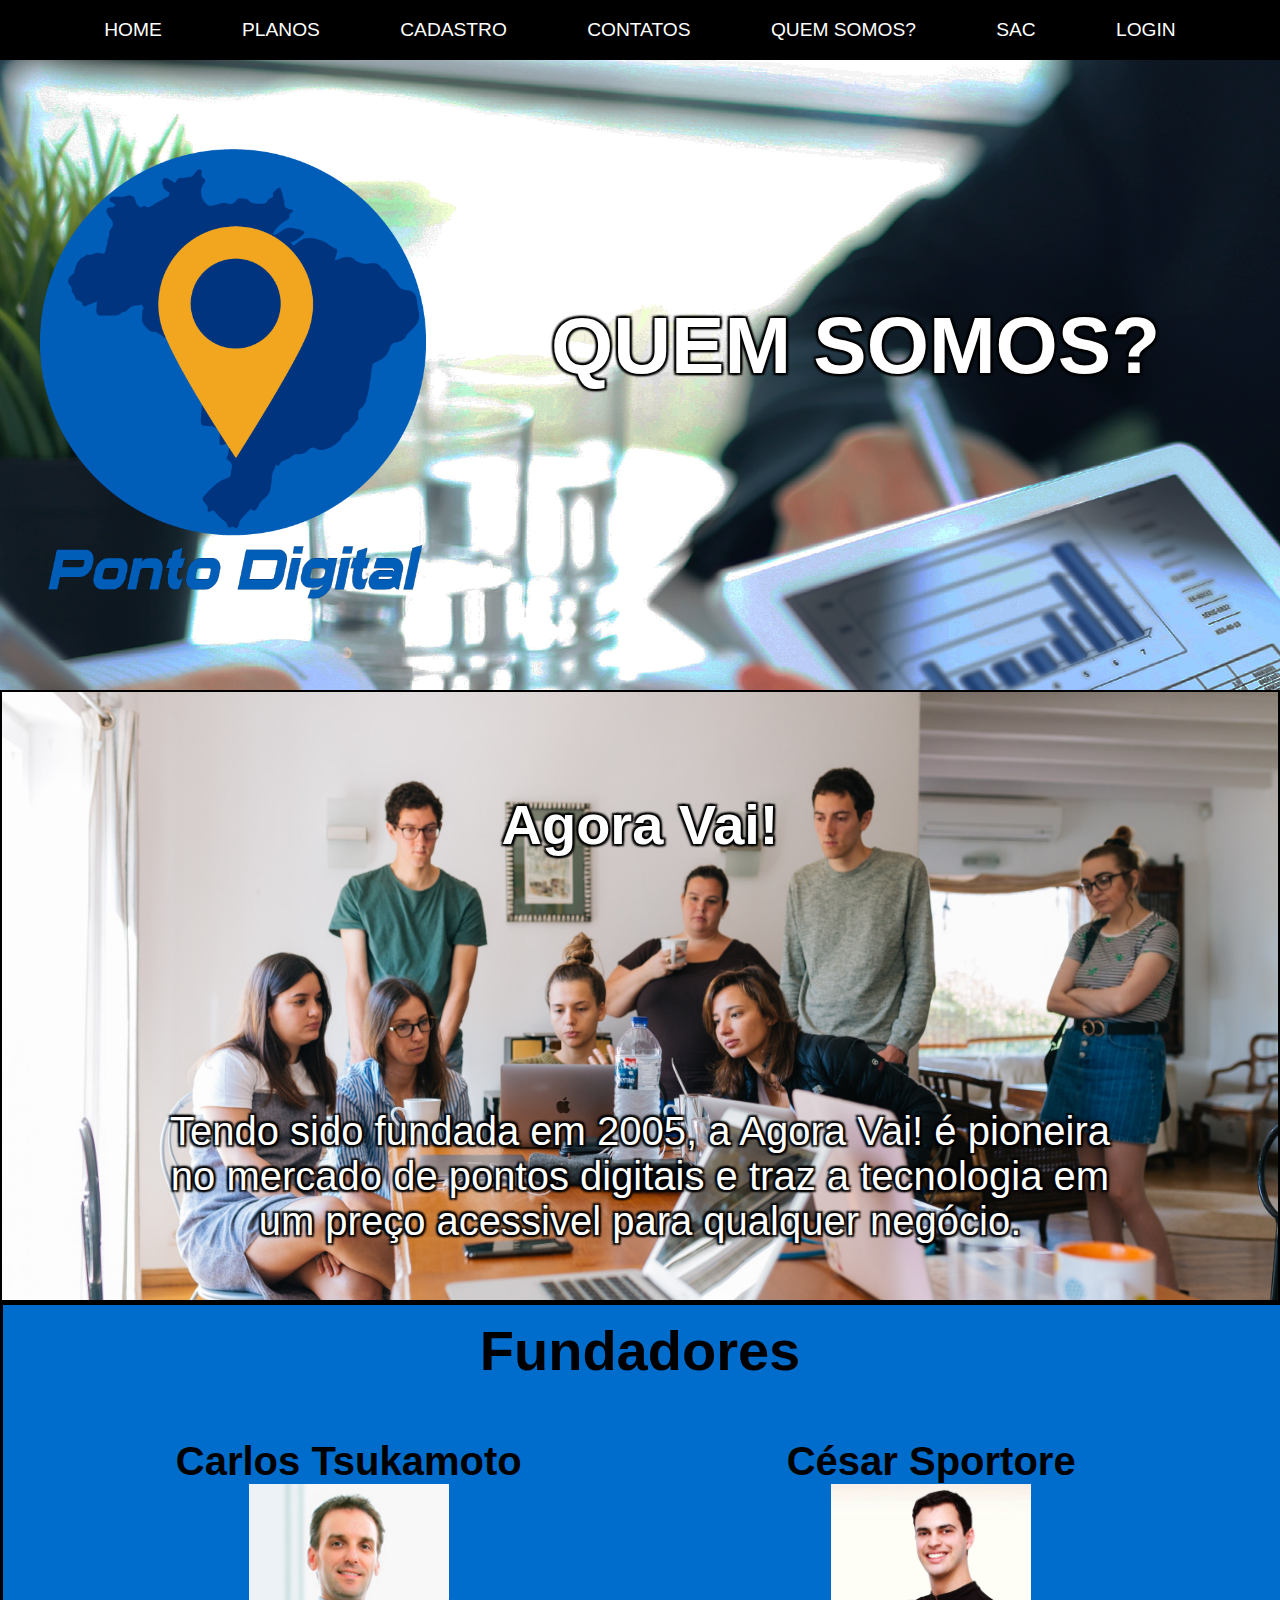
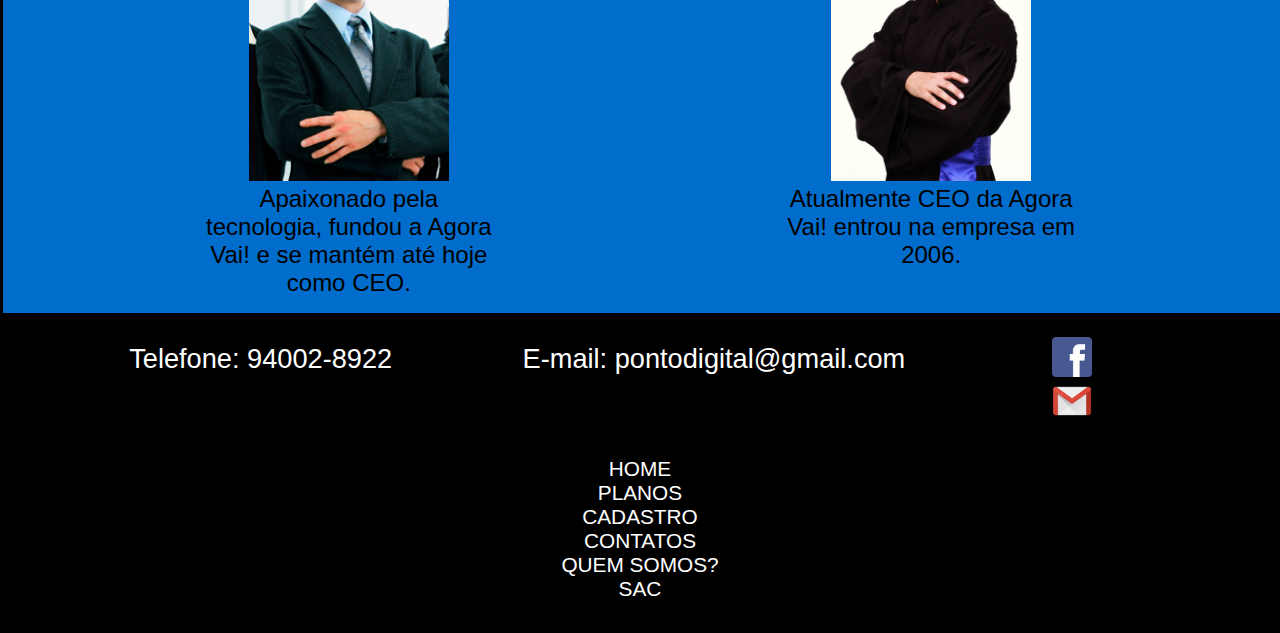
<file: quem_somos.html>
<!DOCTYPE html>
<html lang="pt-br">
<head>
    <meta charset="UTF-8">
    <meta name="viewport" content="width=device-width, initial-scale=1.0">
    <meta http-equiv="X-UA-Compatible" content="ie=edge">
    <title>PONTO DIGITAL - QUEM SOMOS?</title>
    <link rel="stylesheet" href="css/style.css">
    <link rel="stylesheet" href="css/quem_somos.css">
    <link rel="stylesheet" href="css/login.css">
</head>
<body>
    <header>
        <h1>Ponto Digital - Quem Somos?</h1>
        <div id="div_menu">
                <span class="botao_menu"><img src="img/icone-sandwich.png" alt="Icone Menu"></span>
            <nav id="menu" class="menu">
                <ul class="ul_menu">
                    <li><a href="index.html">Home</a></li> 
                    <li><a href="planos.html">Planos</a></li>
                    <li><a href="cadastro.html">Cadastro</a></li>
                    <li><a href="contatos.html">Contatos</a></li>
                    <li><a href="quem_somos.html">Quem somos?</a></li>
                    <li><a href="sac.html">SAC</a></li>
                    <p onclick="document.getElementById('id01').style.display='block'" style="width:auto;">Login</p>
                </ul>
            </nav>
        </div>
    </header>
    <section id="banner">
        <img src="img/logo/logo.png" alt="Logo Ponto Digital!">
        <h2> Quem somos?</h2>
    </section>

    <section id="quem_somos">
        <h3>Agora Vai!</h3>
        <p>Tendo sido fundada em 2005, a Agora Vai! é pioneira no mercado de pontos digitais e traz a tecnologia em um preço acessivel para qualquer negócio.</p>
    </section>

    <section id="fundadores">
        <h3>Fundadores</h3>
        <div>
        <div class="fund_indiv">
            <h4>Carlos Tsukamoto</h4>
            <img src="img/quem-somos/fundador-1.png" alt="Carlos Tsukamoto">
            <p>Apaixonado pela tecnologia, fundou a Agora Vai! e se mantém até hoje como CEO.</p>
        </div>
        <div class="fund_indiv">  
                <h4>César Sportore</h4>
                <img src="img/quem-somos/fundador-2.png" alt="César Sportore">
                <p>Atualmente CEO da Agora Vai! entrou na empresa em 2006.</p>
            </div>
        </div>
        </section>

    <footer>
            <div id="rodape">
                <div id="contatos">
                    <p>Telefone: 94002-8922</p>
                    <p>E-mail: pontodigital@gmail.com </p>
                    <div>
                        <a href="#"><img src="img/icone-facebook.png" alt="Icone Facebook"> </a>
                        <a href="#"><img src="img/icone-gmail.png" alt="Icone Gmail"> </a>
                    </div>
                </div>
                <nav id="menu_pe">
                    <ul>
                            <li><a href="index.html">Home</a></li> 
                            <li><a href="planos.html">Planos</a></li>
                            <li><a href="cadastro.html">Cadastro</a></li>
                            <li><a href="contatos.html">Contatos</a></li>
                            <li><a href="quem_somos.html">Quem somos?</a></li>
                            <li><a href="sac.html">SAC</a></li>
                    </ul>
                </nav>
          </div>
        </footer>
    
        <script src="https://ajax.googleapis.com/ajax/libs/jquery/3.3.1/jquery.min.js"></script>
        <script>
            $(function() {
                var nav = $('.menu');
                var botao = $('.botao_menu');
                botao.on('click',function(){
                    nav.toggleClass('active');
                });
            });
        </script>

<div id="id01" class="modal">
  
        <form class="modal-content animate" action="/action_page.php">
          <div class="imgcontainer">
            <span onclick="document.getElementById('id01').style.display='none'" class="close" title="Close Modal">&times;</span>
            <img src="img/logo/favicon.png" alt="Logo" class="avatar">
          </div>
      
          <div class="container">
            <label for="uname"><b>Nome de Usuário</b></label> <br>
            <input type="text" placeholder="Coloque seu nome de usuário" name="uname" required>
      <br>
            <label for="psw"><b>Senha</b></label> <br>
            <input type="password" placeholder="Coloque sua senha" name="psw" required>
              
            <button type="submit">Acessar</button>
          </div>
      
          <div class="container" style="background-color:#f1f1f1">
            <button type="button" onclick="document.getElementById('id01').style.display='none'" class="cancelbtn">Cancelar</button>
          </div>
        </form>
      </div>
      
      <script>
      // Get the modal
      var modal = document.getElementById('id01');
      
      // When the user clicks anywhere outside of the modal, close it
      window.onclick = function(event) {
          if (event.target == modal) {
              modal.style.display = "none";
          }
      }
      </script>

    </body>
    </html>
</file>
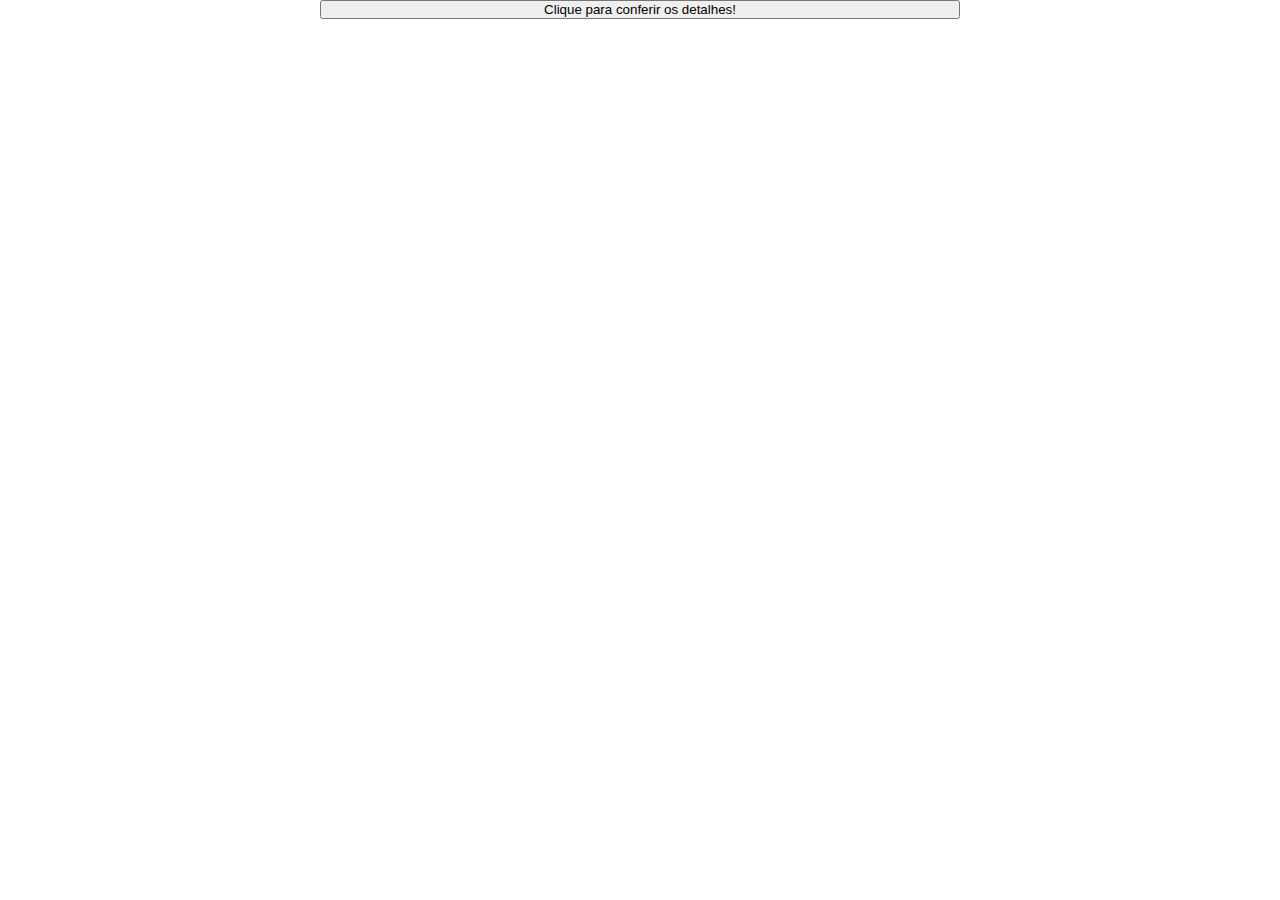
<file: teste animacao js/popup para planos.html>
<!DOCTYPE html>
<html lang="en">
<head>
    <meta charset="UTF-8">
    <meta name="viewport" content="width=device-width, initial-scale=1.0">
    <meta http-equiv="X-UA-Compatible" content="ie=edge">
    <link rel="stylesheet" href="../css/style.css">
    <link rel="stylesheet" href="../css/popup_planos.css">
    <title>Document</title>

</head> 
<body>
    <!-- TODO: colocar as funcoes nos planos e adicionar link com o css -->
    <button class="trigger">Clique para conferir os detalhes!</button>
    <div class="modal1">
        <div class="modal1-content">
            <span class="close-button">&times;</span>
            <h3>Planos da Ponto Digital</h1>

            <div id="flex">

                <div class="c_plano">
                        <h4>Ponto Trial</h4>
                            <img src="../img/logo/favicon.png" alt="">
                            <p><span>Gestione 1 funcionário.</span></p> <br>
                            <ul>
                                    <li>Software otimizado, completo e de fácil uso;</li>
                                    <li>Localização do funcionário;</li>
                                    <li>Tempo de trabalho.</li>
                                </ul>
                            <p><span>De graça por apenas 1 mês!</span></p>
                </div>

                <div class="c_plano">
                        <h4>Ponto Simple</h4>
                            <img src="../img/logo/favicon.png" alt="">
                            <p><span> Gestione até 5 funcionários. </span></p> <br>
                            <ul>
                                <li>Software otimizado, completo e de fácil uso;</li>
                                <li>Tenha acesso ao seu historico;</li>
                                <li>Localização do funcionário;</li>
                                <li>Tempo de trabalho;</li>
                                <li>Controle de banco de horas e horas extras;</li>
                                <li>Controle de atrasos e faltas;</li>
                                <li>Cancele quando quiser.</li>
                            </ul>
                            <p><span>Por apenas R$29,90 por mês!</span></p>
                </div>

                <div class="c_plano">
                        <h4>Ponto Medium</h4>
                            <img src="../img/logo/favicon.png" alt="">
                            <p><span>Gestione até 50 funcionários. </span> </p> <br>
                            <ul>
                                <li>Software otimizado, completo e de fácil uso;</li>
                                <li>Tenha acesso ao seu historico;</li>
                                <li>Localização do funcionário;</li>
                                <li>Tempo de trabalho;</li>
                                <li>Controle de banco de horas e horas extras;</li>
                                <li>Controle de atrasos e faltas;</li>
                                <li>Cancele quando quiser;</li>
                                <li>Associação com Folha de Pagamento.</li>
                            </ul>
                            <p><span>Por apenas R$149,90 por mês!</span></p>
                </div>

                <div class="c_plano">
                        <h4>Ponto Premium</h4>
                            <img src="../img/logo/favicon.png" alt="">
                            <p><span>Gestione até 300 funcionários. </span> </p> <br>
                            <ul>
                                <li>Software otimizado, completo e de fácil uso;</li>
                                <li>Tenha acesso ao seu historico;</li>
                                <li>Localização do funcionário;</li>
                                <li>Tempo de trabalho;</li>
                                <li>Controle de banco de horas e horas extras;</li>
                                <li>Controle de atrasos e faltas;</li>
                                <li>Cancele quando quiser;</li>
                                <li>Associação com Folha de Pagamento.</li>
                            </ul>
                            <p><span>Por apenas R$299,90 por mês!</span></p>
                </div>  

                <div class="c_plano">
                        <h4>Ponto Custom</h4>
                            <img src="../img/logo/favicon.png" alt="">
                            <p><span>Gestione mais de 300 funcionários. </span> </p> <br>
                            <ul>
                                <li>Software otimizado, completo e de fácil uso;</li>
                                <li>Tenha acesso ao seu historico;</li>
                                <li>Localização do funcionário;</li>
                                <li>Tempo de trabalho;</li>
                                <li>Controle de banco de horas e horas extras;</li>
                                <li>Controle de atrasos e faltas;</li>
                                <li>Cancele quando quiser;</li>
                                <li>Associação com Folha de Pagamento.</li>
                            </ul>
                            <p>Caso sua empresa tenha mais que 300 funcionários, para contrate-nos para que possamos negociar o preço.</p>
                </div>

           </div>

        </div>
    </div>
</body>
<!-- TODO: Colocar script nos planos -->
<script>
    var modal1 = document.querySelector(".modal1");
    var trigger = document.querySelector(".trigger");
    var closeButton = document.querySelector(".close-button");

    function toggleModal() {
        modal1.classList.toggle("show-modal1");
    }

    function windowOnClick(event) {
        if (event.target === modal1) {
            toggleModal();
        }
    }

    trigger.addEventListener("click", toggleModal);
    closeButton.addEventListener("click", toggleModal);
    window.addEventListener("click", windowOnClick);
</script>

</html>
</file>
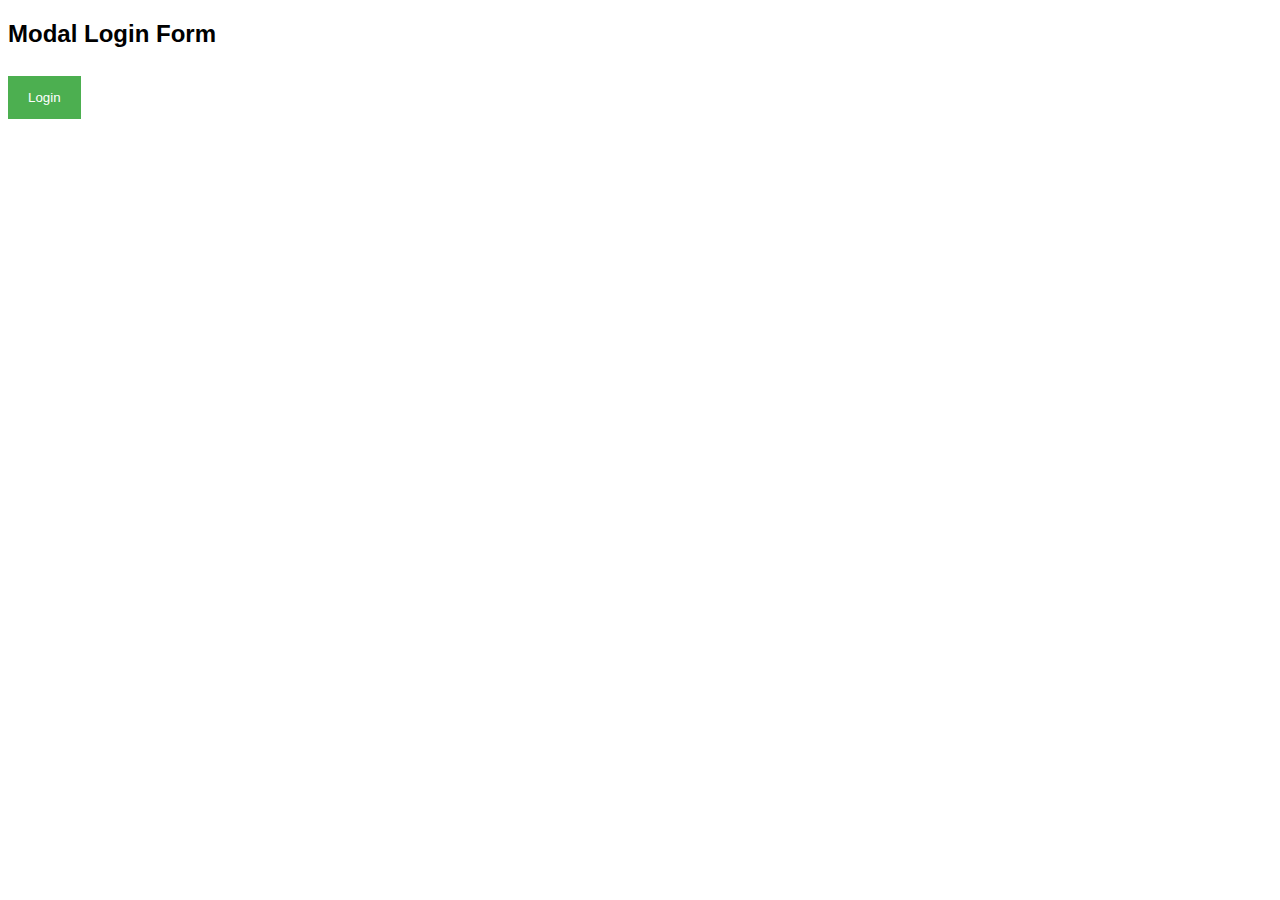
<file: teste animacao js/teste login.html>
<!DOCTYPE html>
<html>
<head>
<meta name="viewport" content="width=device-width, initial-scale=1">
<link rel="stylesheet" href="teste login.css">
</head>
<body>

<h2>Modal Login Form</h2>

<button onclick="document.getElementById('id01').style.display='block'" style="width:auto;">Login</button>

<div id="id01" class="modal">
  
  <form class="modal-content animate" action="/action_page.php">
    <div class="imgcontainer">
      <span onclick="document.getElementById('id01').style.display='none'" class="close" title="Close Modal">&times;</span>
      <img src="../img/logo/favicon.png" alt="Avatar" class="avatar">
    </div>

    <div class="container">
      <label for="uname"><b>Username</b></label> <br>
      <input type="text" placeholder="Enter Username" name="uname" required>
<br>
      <label for="psw"><b>Password</b></label> <br>
      <input type="password" placeholder="Enter Password" name="psw" required>
        
      <button type="submit">Login</button>
      <!-- <label>
        <input type="checkbox" checked="checked" name="remember"> Remember me
      </label> -->
    </div>

    <div class="container" style="background-color:#f1f1f1">
      <button type="button" onclick="document.getElementById('id01').style.display='none'" class="cancelbtn">Cancel</button>
      <!-- <span class="psw">Forgot <a href="#">password?</a></span> -->
    </div>
  </form>
</div>

<script>
// Get the modal
var modal = document.getElementById('id01');

// When the user clicks anywhere outside of the modal, close it
window.onclick = function(event) {
    if (event.target == modal) {
        modal.style.display = "none";
    }
}
</script>

</body>
</html>
</file>
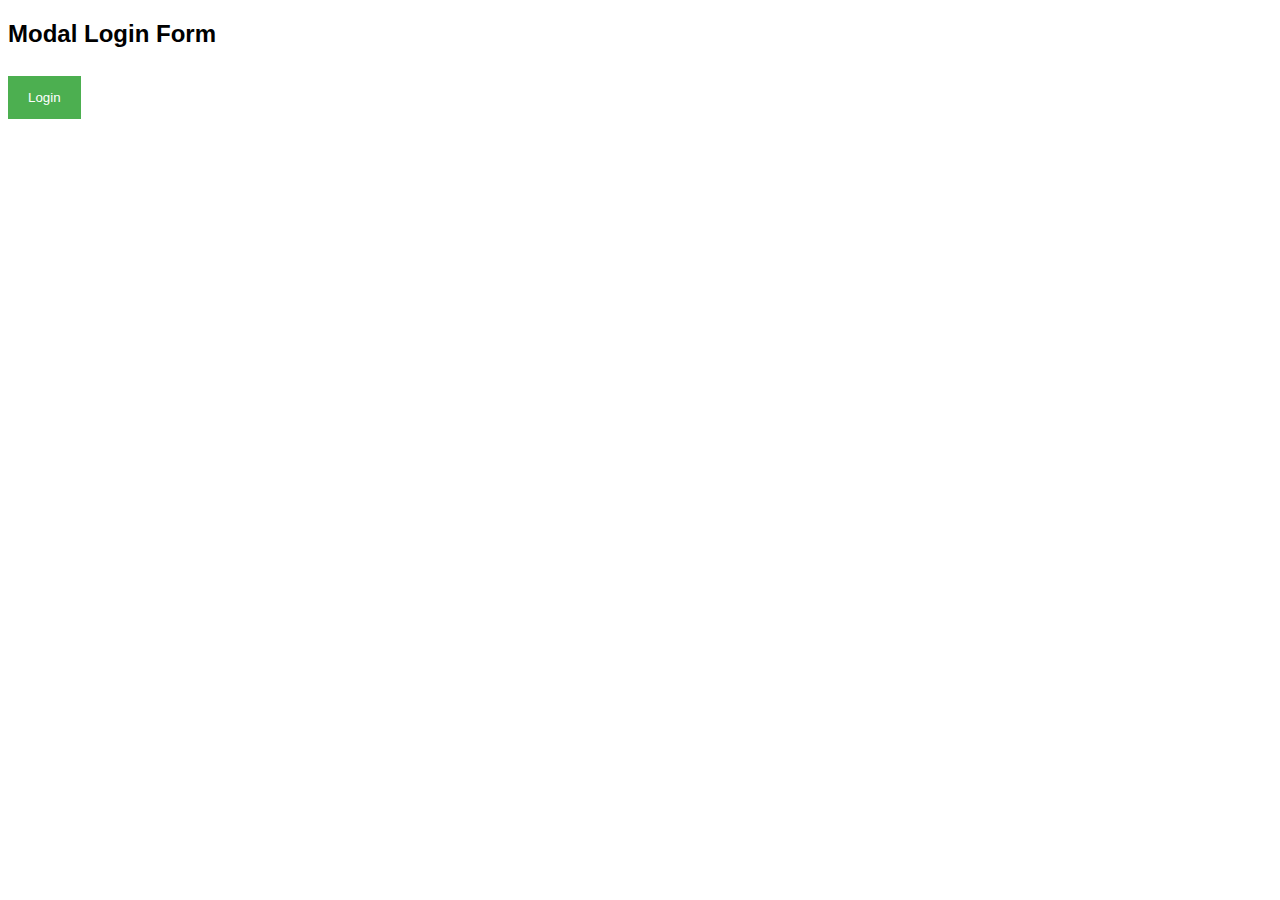
<file: teste animacao js/teste.html>
<!DOCTYPE html>
<html>
<head>
<meta name="viewport" content="width=device-width, initial-scale=1">
<link rel="stylesheet" href="teste.css">
</head>
<body>

<h2>Modal Login Form</h2>

<button onclick="document.getElementById('id01').style.display='block'" style="width:auto;">Login</button>

<div id="id01" class="modal">
  
  <form class="modal-content animate" action="/action_page.php">
    <div class="imgcontainer">
      <span onclick="document.getElementById('id01').style.display='none'" class="close" title="Close Modal">&times;</span>
      <img src="../img/logo/favicon.png" alt="Avatar" class="avatar">
    </div>

    <div class="container">
      <label for="uname"><b>Username</b></label> <br>
      <input type="text" placeholder="Enter Username" name="uname" required>
<br>
      <label for="psw"><b>Password</b></label> <br>
      <input type="password" placeholder="Enter Password" name="psw" required>
        
      <button type="submit">Login</button>
      <!-- <label>
        <input type="checkbox" checked="checked" name="remember"> Remember me
      </label> -->
    </div>

    <div class="container" style="background-color:#f1f1f1">
      <button type="button" onclick="document.getElementById('id01').style.display='none'" class="cancelbtn">Cancel</button>
      <!-- <span class="psw">Forgot <a href="#">password?</a></span> -->
    </div>
  </form>
</div>

<script>
// Get the modal
var modal = document.getElementById('id01');

// When the user clicks anywhere outside of the modal, close it
window.onclick = function(event) {
    if (event.target == modal) {
        modal.style.display = "none";
    }
}
</script>

</body>
</html>
</file>
<file: css/style.css>
*{
    padding: 0;
    margin: 0;
    box-sizing: border-box;
    font-family: Arial, Helvetica, sans-serif; 
}
body{
    width: 100%;
    height: 100%;
}
h1{
    display: none;
}
#div_menu{
    width: 100%;
    background: #000;
}
#menu{
    width: 90%;
    padding: 0.7em 0;
    margin: 0 auto;
}
#menu ul{
    list-style: none;
    display: flex;
    justify-content: space-around;
}
#menu .ul_menu p{
    color: #fff;
    font-size: 1.2em;
    padding: 0.4em;
    text-transform: uppercase;
    text-decoration: none;
    display: block;
}
#menu ul p:hover{
    color: #000;
    background: #fff;
    cursor: pointer;
}
#menu .ul_menu a{
    color: #fff;
    font-size: 1.2em;
    padding: 0.4em;
    text-transform: uppercase;
    text-decoration: none;
    display: block;
}
#menu ul a:hover{
    color: #000;
    background: #fff;
}
.botao_menu{
    display: none;
}
.botao_menu:hover{
    cursor: pointer;
}
#banner{
    padding: 5em 2.5em;
    display: flex;
    justify-content: space-between;
    width: 100%;
    height: 70vh;
    background: #000;
    background-image: url('../img/fundo-banner.png');
    background-repeat: no-repeat;
    
    margin: 0 auto;
    box-shadow: 0px 2px 2px #000;
}
#banner img{
    z-index: 2;
    max-width: 500px;
    max-height: 500px;
}
#banner h2{
    text-align: center;
    font-size: 3em;
    margin-top: 2em;
    text-transform: uppercase;
    color: #fff;
    text-shadow: 2px 2px 2px #000000,
            -2px -2px 2px #000000,
            2px -2px 2px #000000,
            -2px 2px 2px #000000;
}
#banner span{
    font-size: 1.2em;
}
#qualidades{
    width: 90%;
    margin: 2em auto;
    text-align: center;
}
#qualidades h3{
    text-align: center;
    font-size: 3em;
    margin-bottom: 1em;
}
#tudo{
    display: flex;
    justify-content: space-between;
}
#tudo img{
    max-width: 300px;
}
.indiv {
    max-width: 400px;
}
.indiv p{
    margin-top: 1em;
    font-size: 1.5em;
}
.indiv span{
    font-size: 1.1em;
}
#planos{
    background-image: url(../img/home/fundo-planos.png);
    background-size: 100%;
    color: #fff;
    height: 65vh;
    background-position: center top;
}
#planos h3{
    position: relative;
    top: 0.7em;
    font-size: 3em;
    text-align: center;
    margin: 2em 0;
    text-shadow: 2px 2px 2px #000000,
            -2px -2px 2px #000000,
            2px -2px 2px #000000,
            -2px 2px 2px #000000;
}
#planos > div{
    display: flex;
    justify-content: space-evenly;
}
#planos > div >div{
    margin-top: 5em;
    text-align: center;
    width: 25em;
    padding: 3em 0;
    background: #00376c;
}
#planos a{
    text-decoration: none;
    font-size: 2em;
    color: #fff;
    text-shadow: 1px 1px 1px #000000,
            -1px -1px 1px #000000,
            1px -1px 1px #000000,
            -1px 1px 1px #000000;
    text-transform: uppercase;
}
#planos a:hover{
    color: #f2a620;
}
#depoimentos{
    background: #00376c;
    padding: 3em 0;
    color: #fff;
}
#depoimentos >div {
    width: 90%;
    margin: 0 auto;
}
#depoimentos h3{
    font-size: 2.5em;
    margin-bottom: 1em;
}
#depoimentos >div >div{
    display: flex;
    justify-content: space-around;
}
#depoimentos >div >div >div{
    margin-top: 3em;
    max-width: 20em;
}
#depoimentos >div >div >div p{
    font-size: 1.4em;
    text-align: left;
}
#depoimentos >div >div >div span{
    font-size: 1.6em;
    margin-left: 0.3em;
    text-decoration: underline;
}
footer{
    background: #000;
    width: 100%;
    padding-bottom: 2em;
}
#rodape{
    width: 90%;
    margin: 0 auto;
    color: #fff;
}
#contatos{
    margin: 0 auto;
    width: 100%;
    display: flex;
    flex-direction: row;
    justify-content: space-around;
}

#contatos p{
    margin: 1.1em 0;
    font-size: 1.7em;
}
#contatos >div{
    margin: 1.5em 0;
    max-width: 10%;
    height: 100%;
}
#contatos img{
    max-width: 35%;
    max-height: 35%;
    margin-left: 1em;
}
#contatos img:hover{
    cursor: pointer;
}
#menu_pe{
    text-align: center;
    margin-top: 0.5em;
}
#menu_pe ul{
    list-style: none;
    display: flex;
    flex-direction: column;
}
#menu_pe ul a{
    color: #fff;
    font-size: 1.3em;
    padding: 0.15em 1em;
    text-transform: uppercase;
    text-decoration: none;
}
#menu_pe ul a:hover{
    color: #000;
    background: #fff;
}

@media screen and (min-width:1366px){

}
@media screen and (max-width:768px){
    .botao_menu{
        margin-left: 1em;
        display: block;
        position: relative;
    }
    .botao_menu img{
        max-width: 8%;
        max-height: 8%;
    }
    #menu{
        width: 100%;
    }
    .menu{
        display: none;
        position: absolute;
        background: #000000e0;
        z-index: 3;
        width: 100%;
        margin: 0;
        padding: 0;
    }
    .active{
        display: block;
    }
    #menu ul{
        flex-direction: column;
        justify-content: center;
        align-items: center;
    }
    #banner{
        padding: 3em 0.5em;
        max-height: 59vh;
        background-size: 190%;
        background-position: center;
    }
    #banner img{
        max-width: 310px;
        max-height: 310px;
    }
    #banner h2{
        font-size: 2em;
    }
    #banner span{
        font-size: 1.3em;
    }

    #qualidades{
        margin: 1em auto;
    }
    #qualidades h3{
        font-size: 2.2em;
        margin-bottom: 0em;
    }
    #tudo{
        display: flex;
        flex-wrap: wrap;
        justify-content: space-between;
        
    }
    #tudo img{
        max-width: 80%;
    }
    .indiv {
        max-width: 45%;
        margin-top: 0.5em;
        margin: 2em auto 0 auto;
    }
    .indiv p{
        margin-top: 1em;
        font-size: 1.4em;
    }
    .indiv span{
        font-size: 1em;
    }
    #planos{
        height: 45vh;
        background-size: 130%;
        background-position: center top;
    }
    #planos h3{
        top: 0.3em;
        font-size: 2em;
        margin: 0em 0;
    }
    #planos > div >div{
        margin-top: 8.5em;
        width: 20em;
        padding: 1.3em 0;
    }
    #planos a{
        font-size: 1.2em;
    }
    #depoimentos{
        padding: 2em 0 3em 0;
    }
    #depoimentos h3{
        font-size: 2em;
        margin-bottom: 0;
    }
    #depoimentos >div >div{
        flex-wrap: wrap;
        justify-content: flex-start;
    }
    #depoimentos >div >div >div{
        margin-top: 3em;
        max-width: 100%;
    }
    #depoimentos >div >div >div p{
        font-size: 1.2em;
        text-align: left;
    }
    #depoimentos >div >div >div span{
        margin-left: 0.4em;
    }

    
    #contatos p{
        margin: 1em 0;
        font-size: 1.2em;
    }
    #contatos >div{
        margin: 1em 0;
        max-width: 20%;
        height: 100%;
    }
    #contatos img{
        max-width: 30%;
        max-height: 30%;
        margin-left: 1em;
    }
    #menu_pe{
        text-align: center;
        margin-top: 0.5em;
    }
    #menu_pe ul a{
        color: #fff;
        font-size: 1.1em;
    }




}
@media screen and (max-width:360px){
    #menu .ul_menu a{
        color: #fff;
        font-size: 1.2em;
        padding: 0.52em;
        text-transform: uppercase;
        text-decoration: none;
        display: block;
    }
    #banner{
        flex-direction: column;
        justify-content: center;
        align-items: center;
        padding: 0.3em 0.3em;
        max-height: 35vh;
        background-size: 222%;
        background-position: top;
    }
    #banner img{
        position: absolute;
        top: 0;
        max-width: 120px;
        max-height: 120px;
    }
    #banner h2{
        font-size: 1.2em;
        margin-top: 2.7em;
    }
    #banner span{
        font-size: 1.1em;
    }

    #qualidades{
        margin: 0.5em auto;
    }
    #qualidades h3{
        font-size: 1.5em;
    }
    #tudo img{
        max-width: 50%;
    }
    .indiv {
        max-width: 90%;
        margin-top: 0.5em;
        margin: 2em auto 0 auto;
    }
    .indiv p{
        margin-top: 0em;
        font-size: 1.4em;
    }

    #planos{
        height: 30vh;
        background-size: 165%;
        background-position: center top;
    }
    #planos h3{
        top: 0.3em;
        font-size: 1.5em;
        margin: 0;
    }
    #planos > div >div{
        margin-top: 3em;
        width: 10em;
        padding: 0.7em 0;
    }
    #planos a{
        font-size: 1em;
    }

    #depoimentos{
        padding: 1em 0;
    }
    #depoimentos h3{
        font-size: 1.5em;
        margin-bottom: 0;
    }
    #depoimentos >div >div >div{
        margin-top: 2em;
        max-width: 100%;
    }
    #depoimentos >div >div >div p{
        font-size: 1.1em;
        text-align: left;
    }
    #depoimentos >div >div >div span{
        margin-left: 0.4em;
        font-size: 1.2em;
    }
    #contatos p{
        margin: 0.5em 0;
        font-size: 0.8em;
    }
    #contatos >div{
        margin: 1em 0;
        max-width: 35%;
        height: 100%;
    }
    #contatos img{
        max-width: 30%;
        max-height: 30%;
        margin-left: 1em;
    }
    #menu_pe{
        text-align: center;
        margin-top: 0.3em;
    }
    #menu_pe ul a{
        color: #fff;
        font-size: 1em;
    }
    #contatos > div{
        margin-top: 0.4em;
    }
}
</file>
<file: css/login.css>
body {font-family: Arial, Helvetica, sans-serif;}

/* Full-width input fields */
input[name=uname], input[name=psw] {
  width: 100%;
  padding: 12px 20px;
  margin: 8px 0;
  display: inline-block;
  border: 1px solid #ccc;
  box-sizing: border-box;
}

/* Set a style for all buttons */
button {
  background-color: #0f7ddd;
  color: white;
  padding: 14px 20px;
  margin: 8px 0;
  border: none;
  cursor: pointer;
  width: 100%;
}

button:hover {
  opacity: 0.8;
}

/* Extra styles for the cancel button */
.cancelbtn {
  width: 20%;
  padding: 10px 18px;
  background-color: #00376c;
}

/* Center the image and position the close button */
.imgcontainer {
  text-align: center;
  margin: 24px 0 12px 0;
  position: relative;
}

img.avatar {
  width: 8%;
  border-radius: 50%;
}

.container {
  padding: 16px;
}

/* The Modal (background) */
.modal {
  display: none; /* Hidden by default */
  position: fixed; /* Stay in place */
  z-index: 3; /* Sit on top */
  left: 0;
  top: 0;
  width: 100%; /* Full width */
  height: 100%; /* Full height */
  overflow: auto; /* Enable scroll if needed */
  background-color: rgb(0,0,0); /* Fallback color */
  background-color: rgba(0,0,0,0.4); /* Black w/ opacity */
  padding-top: 60px;
}

/* Modal Content/Box */
.modal-content {
  background-color: #fefefe;
  margin: 5% auto 15% auto; /* 5% from the top, 15% from the bottom and centered */
  border: 1px solid #888;
  width: 60%; /* Could be more or less, depending on screen size */
}

/* The Close Button (x) */
.close {
  position: absolute;
  right: 25px;
  top: 0;   
  color: #000;
  font-size: 35px;
  font-weight: bold;
}

.close:hover,
.close:focus {
  color: red;
  cursor: pointer;
}

/* Add Zoom Animation */
.animate {
  -webkit-animation: animatezoom 0.6s;
  animation: animatezoom 0.6s
}

@-webkit-keyframes animatezoom {
  from {-webkit-transform: scale(0)} 
  to {-webkit-transform: scale(1)}
}
  
@keyframes animatezoom {
  from {transform: scale(0)} 
  to {transform: scale(1)}
}

/* Change styles for span and cancel button on extra small screens */
@media screen and (max-width: 768px) {
  .cancelbtn {
     width: 100%;
  }
  input[name=uname], input[name=psw] {
    width: 100%;
  }
  button {
    width: 100%;
  }
  .modal-content {
    margin: 40% auto 15% auto; /* 40% from the top, 15% from the bottom and centered */
    width: 80%;
  }
  img.avatar {
    width: 11%;
    border-radius: 50%;
  }
}

@media screen and (max-width: 360px){
    .modal-content {
        margin: 80% auto 0% auto; /* 80% from the top, 0% from the bottom and centered */
        width: 90%;
      }
}


/* Programação usada como base:https://www.w3schools.com/howto/tryit.asp?filename=tryhow_css_login_form_modal   */
</file>
<file: css/home.css>
@media screen and (max-width:360px){

#banner h2{
        font-size: 1.2em;
        margin-top: 6em;
    }
}
</file>
<file: css/cadastro.css>
#banner h2{
    margin-right: 2em;
    font-size: 5em;
}
#cadastro{
    background-image: url(../img/fundo-cadastro.png);
    background-repeat: repeat;
    background-position: top left;
}
#conteudo{
    width: 90%;
    margin: 0 auto;
    text-align: center;
    padding: 1em;
}
#conteudo h3{
    font-size: 3em;
    margin-bottom: 1em;
}
#conteudo >form{
    display: flex;
    flex-direction: column;
}
.inputs{
    margin: 0.5em 0em;
}
.inputs label{
    font-size: 2em;
    font-weight: bold;
}
input{
    width: 55%;
    height: 35px;
    border: 2px solid #000;
}
input[type="submit"]{
    background-color: #000;
    color: #fff;
    font-size: 1.5em;
    height: 2em;
    border-radius: 3px;
    font-weight: bold;
    margin: 1.5em auto;
}
input[type="submit"]:hover {
    background-color: #000;
    color: #fff;
    border: 1px solid #ffffff80;
    box-shadow: 2px 2px #ffffff80;
    font-weight: bold;
    cursor: pointer;
}

@media screen and (max-width:768px){
    input{
        width: 70%;
        height: 35px;
        border: 2px solid #000;
    }
    #banner h2{
        margin-right: 0em;
        font-size: 3.5em;
    }
    #banner {
        padding: 5em 3em;
    }
}

@media screen and (max-width:360px){
    input{
        width: 100%;
        height: 35px;
        border: 2px solid #000;
    }
    #conteudo h3{
        font-size: 2em;
        margin-bottom: 0.5em;
    }
    .inputs label{
        font-size: 1.5em;
    }
    input{
        height: 30px;
    }
    input[type="submit"]{
        font-size: 1.5em;
        height: 2em;
        margin: 1em auto;
    }
}
</file>
<file: css/contatos.css>
#banner h2{
    margin-right: 2em;
    font-size: 5em;
}

#geral{
    padding: 2em 0;
    background-image: url(../img/fundo-cadastro.png);
    background-position: top center;
    background-repeat: repeat;
}
#geral h3{
    text-align: center;
    font-size: 3.5em;
    margin-bottom: 1em;
}
#geral p{
    font-size: 1.5em;
    margin-bottom: 0.5em;
}
#cont{
    width: 100%;
    padding: 1em;
    display: flex;
    align-items: center;
    justify-content: space-evenly;
}
#cont span{
    font-weight: bold;
}
#texto{
    width: 70%;
}
#sociais{
    width: 30%;
}
#sociais img{
    max-width: 15%;
    max-height: 15%;
}
img[alt="Icone Gmail"]{
    margin-left: 1.5em;
}

#mapa{
    text-align: center;
}
#mapa iframe{
    max-width: 100%;
}

@media screen and (max-width:768px){
    #banner h2{
        margin-right: 0em;
        font-size: 3.5em;
    }
    #sociais img{
        max-width: 30%;
        max-height: 30%;
    }
    img[alt="Icone Gmail"]{
        margin-left: 1.5em;
    }
    #geral h3{
        font-size: 3em;
        margin-bottom: 0.5em;   
    }
    #banner {
        padding: 5em 3em;
    }
}
@media screen and (max-width:360px){
    #geral h3{
        font-size: 2.5em;
    }
    #geral p{
        font-size: 1.25em;
    }
    #cont{
        flex-direction: column;
    }

    #texto{
        width: 100%;
    }
    #sociais{
        text-align: center;
        margin-top: 1em;
        width: 100%;
    }
    #sociais img{
        max-width: 17%;
    }
}
</file>
<file: css/planos.css>
#banner h2{
    margin-right: 2em;
    font-size: 5em;
}
#plano{
    width: 100%;
    background-image: url(../img/fundo-cadastro.png);
    background-repeat: repeat;
    background-position: top left;
    padding: 1em 0;
}
#plano h3{
    font-size: 3.5em;
    text-align: center;
    margin-bottom: 1em;
    margin-top: 0.5em;
}

#busca{
    width: 90%;
    margin: 0 auto;
    display: flex;
    justify-content: space-between;
    flex-wrap: wrap;
    flex-direction: row;
}
.plano_indiv{
    padding: 1em 0.5em;
    background: #fff;
    width: 49%;
    text-align: center;
    margin: 0.5em auto;
    cursor: pointer;
    box-shadow: 1px 1px 1px #000,
    -1px -1px 1px #000,
    1px -1px 1px #000,
    -1px 1px 1px #000;
}
.plano_indiv:hover{
    opacity: 0.85;
}
.plano_indiv span{
    font-size: 1.2em;
}
.plano_indiv h4{
    font-size: 3em;

    margin-bottom: 1em;
}
.plano_indiv > div img{
    width: 10%;
    height: 10%;
}
.plano_indiv > div{
    display: flex;
    justify-content: space-around;
    align-items: center;
    margin-bottom: 1.5em;
}
.plano_indiv > div p{
    font-size: 2em;
    font-weight: bold;
}
.plano_indiv > p {
    font-size: 2em;
    font-weight: bold;
}

@media screen and (max-width:768px){
    #banner h2{
        margin-right: 0em;
        font-size: 3.5em;
    }
    #banner {
        padding: 5em 3em;
    }
    #plano h3{
        font-size: 3em;
        margin-bottom: 0.5em; 
    }
    .plano_indiv h4{
        font-size: 2.5em;
    }
}
@media screen and (max-width:360px){
    #banner h2{
        /* margin-top: 0.3em; */
    }
    #plano h3{
        font-size: 2.5em;
    }
    .plano_indiv{
        width: 100%;
    }
    .plano_indiv span{
        font-size: 1.1em;
    }
}
</file>
<file: css/popup_planos.css>
.modal1 {
    z-index: 2;
    left: 0;
    top: 0;
    width: 100%;
    height: 100%;
    background-color: rgba(0, 0, 0, 0.5);
    opacity: 0;
    visibility: hidden;
    transform: scale(1.1);
    transition: visibility 0s linear 0.25s, opacity 0.25s 0s, transform 0.25s;
    position: fixed;
    overflow: auto;
}
.modal1-content {
    position: absolute;
    top: 95%;
    left: 50%;
    transform: translate(-50%, -50%);
    background-color: white;
    padding: 1rem 1.5rem;
    width: 75%;
    border-radius: 0.5rem;
    background: #0f7ddd;
    box-shadow: 2px 2px 1px #000;
    margin: 2em 0;
}
.close-button {
    position: absolute;
    right: 25px;
    top: 0;   
    color: #000;
    font-size: 35px;
    font-weight: bold;
}

.close-button:hover {
    color: red;
    cursor: pointer;
}
.show-modal1 {
    opacity: 1;
    visibility: visible;
    transform: scale(1.0);
    transition: visibility 0s linear 0s, opacity 0.25s 0s, transform 0.25s;
}
.c_plano{
    text-align: center;
    width: 30%;
    box-shadow: 1px 1px 1px #000,
    -1px -1px 1px #000,
    1px -1px 1px #000,
    -1px 1px 1px #000;
    margin: 1em auto;
    padding: 0.5em;
    background: #fff;
}
.modal1-content h3{
    font-size: 2.5em;
    text-align: center;
    margin-bottom: 1em;
}
.c_plano h4{
    font-size: 2em;
}
.c_plano span{
    font-size: 1.5em;
}
#flex{
    display: flex;
    flex-wrap: wrap;
    justify-content: space-between;
}
.c_plano ul{
    font-size: 1.1em;
    margin-left: 1.5em;
    margin-bottom: 1em;
    text-align: left;
}

.modal1-content > p{
    margin-top: 1.5em;
    text-align: center;
    font-size: 1.1em;
}
.modal1-content> p> span{
    font-size: 1.5em;
   
}
.trigger{
    width: 50%;
    position: relative;
    left: 50%;
    left: 50%;
    transform: translate(-50%);
}

@media screen and (max-width:768px){
    #flex{
        flex-direction: column;
    }
    .c_plano{
        width: 80%;
    }
    .modal1-content{
        top: 185%;
    }
}

@media screen and (max-width:360px){
    .c_plano{
        width: 100%;
    }
    .modal1-content{
        top: 265%;
        width: 85%;
    }
}
</file>
<file: css/quem_somos.css>
#banner h2{
    margin-right: 1em;
    font-size: 5em;
}
#quem_somos{
    background-image: url(../img/quem-somos/fundo.jpg);
    background-position: center;
    background-size: 100%;
    width: 100%;
    padding: 1em;
    text-align: center;
    color: #fff;
    border: 2px solid #000;
}
#quem_somos h3{
    font-size: 3.5em;
    margin: 1.5em 0 4.5em 0;
    text-shadow: 2px 2px 2px #000,
    -2px -2px 2px #000,
    2px -2px 2px #000,
    -2px 2px 2px #000;
}
#quem_somos p{
    margin: 0 auto;
    width: 80%;
    font-size: 2.5em;
    text-shadow:2px 2px 2px #000,
    -2px -2px 2px #000,
    2px -2px 2px #000,
    -2px 2px 2px #000;
    margin-bottom: 1em;
}

#fundadores{
    background-image: url(../img/fundo-cadastro.png);
    background-position: top left;
    background-repeat: repeat;
    width: 100%;
    text-align: center;
    padding: 1em;
}
#fundadores h3{
    font-size: 3.5em;
    margin-bottom: 1em;
}
#fundadores >div{
    display: flex;
    flex-direction: row;
    justify-content: space-evenly;
}
.fund_indiv >img{
    width: 40%;
}
.fund_indiv h4{
    font-size: 2.5em;
}
.fund_indiv p{
    font-size: 1.5em;
    width: 60%;
    margin: 0 auto;
}
.fund_indiv{
    width: 40%;
}

@media screen and (max-width:768px){
    #banner h2{
        margin-top: 1.3em;
        margin-right: 0em;
        font-size: 3.5em;
    }
    #banner {
        padding: 5em 3em;
    }
    #quem_somos h3{
        font-size: 3em;
        margin: 1em 0 3.7em 0;
    }
    #quem_somos p{
        font-size: 2em;
    }
    #fundadores h3{
        font-size: 3em;
    }
    #fundadores >div{
        flex-direction: column;
        align-items: center;
    }
    .fund_indiv{
        width: 100%;
        margin: 1em 0;
    }
    .fund_indiv h4{
        font-size: 2em;
    }
}
@media screen and (max-width:360px){
    #banner {
        padding: 1em;
    }
    #banner h2{
        margin-top: 4.05em;
        margin-right: 0em;
        font-size: 2.5em;
    }
    #quem_somos h3{
        font-size: 2.5em;
        margin: 0.5em 0 1em 0;
    }
    #quem_somos p{
        font-size: 1em;
        width: 90%;
    }
    #fundadores h3{
        font-size: 2.5em;
    }
    .fund_indiv{
        margin: 0.5em 0;
    }
    .fund_indiv h4{
        font-size: 2em;
    }
    .fund_indiv p{
        font-size: 1.1em;
        width: 100%;
    }
}
</file>
<file: teste animacao js/teste login.css>
body {font-family: Arial, Helvetica, sans-serif;}

/* Full-width input fields */
input[type=text], input[type=password] {
  width: 80%;
  padding: 12px 20px;
  margin: 8px 0;
  display: inline-block;
  border: 1px solid #ccc;
  box-sizing: border-box;
}

/* Set a style for all buttons */
button {
  background-color: #4CAF50;
  color: white;
  padding: 14px 20px;
  margin: 8px 0;
  border: none;
  cursor: pointer;
  width: 80%;
}

button:hover {
  opacity: 0.8;
}

/* Extra styles for the cancel button */
.cancelbtn {
  width: auto;
  padding: 10px 18px;
  background-color: #f44336;
}

/* Center the image and position the close button */
.imgcontainer {
  text-align: center;
  margin: 24px 0 12px 0;
  position: relative;
}

img.avatar {
  width: 8%;
  border-radius: 50%;
}

.container {
  padding: 16px;
}

span.psw {
  float: right;
  padding-top: 16px;
}

/* The Modal (background) */
.modal {
  display: none; /* Hidden by default */
  position: fixed; /* Stay in place */
  z-index: 2; /* Sit on top */
  left: 0;
  top: 0;
  width: 100%; /* Full width */
  height: 100%; /* Full height */
  overflow: auto; /* Enable scroll if needed */
  background-color: rgb(0,0,0); /* Fallback color */
  background-color: rgba(0,0,0,0.4); /* Black w/ opacity */
  padding-top: 60px;
}

/* Modal Content/Box */
.modal-content {
  background-color: #fefefe;
  margin: 5% auto 15% auto; /* 5% from the top, 15% from the bottom and centered */
  border: 1px solid #888;
  width: 80%; /* Could be more or less, depending on screen size */
}

/* The Close Button (x) */
.close {
  position: absolute;
  right: 25px;
  top: 0;
  color: #000;
  font-size: 35px;
  font-weight: bold;
}

.close:hover,
.close:focus {
  color: red;
  cursor: pointer;
}

/* Add Zoom Animation */
.animate {
  -webkit-animation: animatezoom 0.6s;
  animation: animatezoom 0.6s
}

@-webkit-keyframes animatezoom {
  from {-webkit-transform: scale(0)} 
  to {-webkit-transform: scale(1)}
}
  
@keyframes animatezoom {
  from {transform: scale(0)} 
  to {transform: scale(1)}
}

/* Change styles for span and cancel button on extra small screens */
@media screen and (max-width: 300px) {
  span.psw {
     display: block;
     float: none;
  }
  .cancelbtn {
     width: 100%;
  }
  input[type=text], input[type=password] {
    width: 100%;
  }
  button {
    width: 100%;
  }
}
</file>
<file: teste animacao js/teste.css>
body {font-family: Arial, Helvetica, sans-serif;}

/* Full-width input fields */
input[type=text], input[type=password] {
  width: 80%;
  padding: 12px 20px;
  margin: 8px 0;
  display: inline-block;
  border: 1px solid #ccc;
  box-sizing: border-box;
}

/* Set a style for all buttons */
button {
  background-color: #4CAF50;
  color: white;
  padding: 14px 20px;
  margin: 8px 0;
  border: none;
  cursor: pointer;
  width: 80%;
}

button:hover {
  opacity: 0.8;
}

/* Extra styles for the cancel button */
.cancelbtn {
  width: auto;
  padding: 10px 18px;
  background-color: #f44336;
}

/* Center the image and position the close button */
.imgcontainer {
  text-align: center;
  margin: 24px 0 12px 0;
  position: relative;
}

img.avatar {
  width: 8%;
  border-radius: 50%;
}

.container {
  padding: 16px;
}

span.psw {
  float: right;
  padding-top: 16px;
}

/* The Modal (background) */
.modal {
  display: none; /* Hidden by default */
  position: fixed; /* Stay in place */
  z-index: 2; /* Sit on top */
  left: 0;
  top: 0;
  width: 100%; /* Full width */
  height: 100%; /* Full height */
  overflow: auto; /* Enable scroll if needed */
  background-color: rgb(0,0,0); /* Fallback color */
  background-color: rgba(0,0,0,0.4); /* Black w/ opacity */
  padding-top: 60px;
}

/* Modal Content/Box */
.modal-content {
  background-color: #fefefe;
  margin: 5% auto 15% auto; /* 5% from the top, 15% from the bottom and centered */
  border: 1px solid #888;
  width: 80%; /* Could be more or less, depending on screen size */
}

/* The Close Button (x) */
.close {
  position: absolute;
  right: 25px;
  top: 0;
  color: #000;
  font-size: 35px;
  font-weight: bold;
}

.close:hover,
.close:focus {
  color: red;
  cursor: pointer;
}

/* Add Zoom Animation */
.animate {
  -webkit-animation: animatezoom 0.6s;
  animation: animatezoom 0.6s
}

@-webkit-keyframes animatezoom {
  from {-webkit-transform: scale(0)} 
  to {-webkit-transform: scale(1)}
}
  
@keyframes animatezoom {
  from {transform: scale(0)} 
  to {transform: scale(1)}
}

/* Change styles for span and cancel button on extra small screens */
@media screen and (max-width: 300px) {
  span.psw {
     display: block;
     float: none;
  }
  .cancelbtn {
     width: 100%;
  }
  input[type=text], input[type=password] {
    width: 100%;
  }
  button {
    width: 100%;
  }
}
</file>
